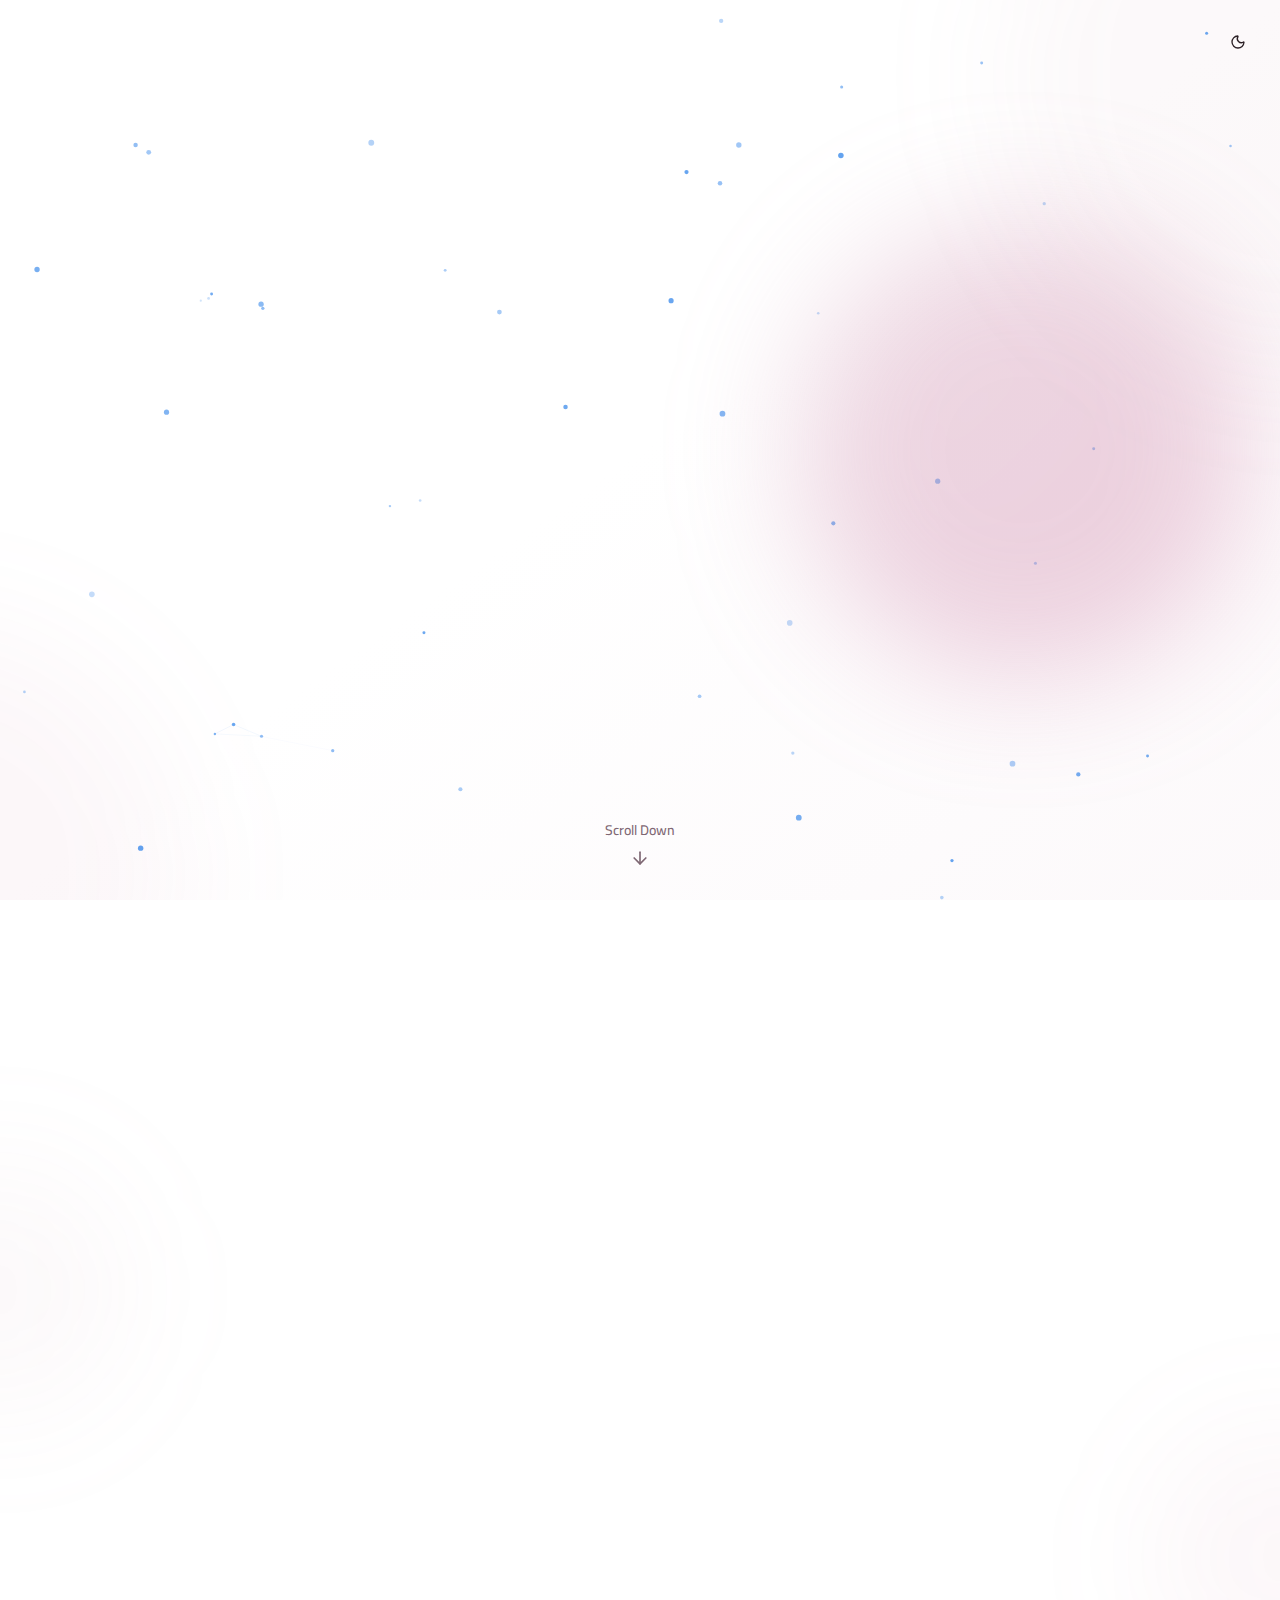
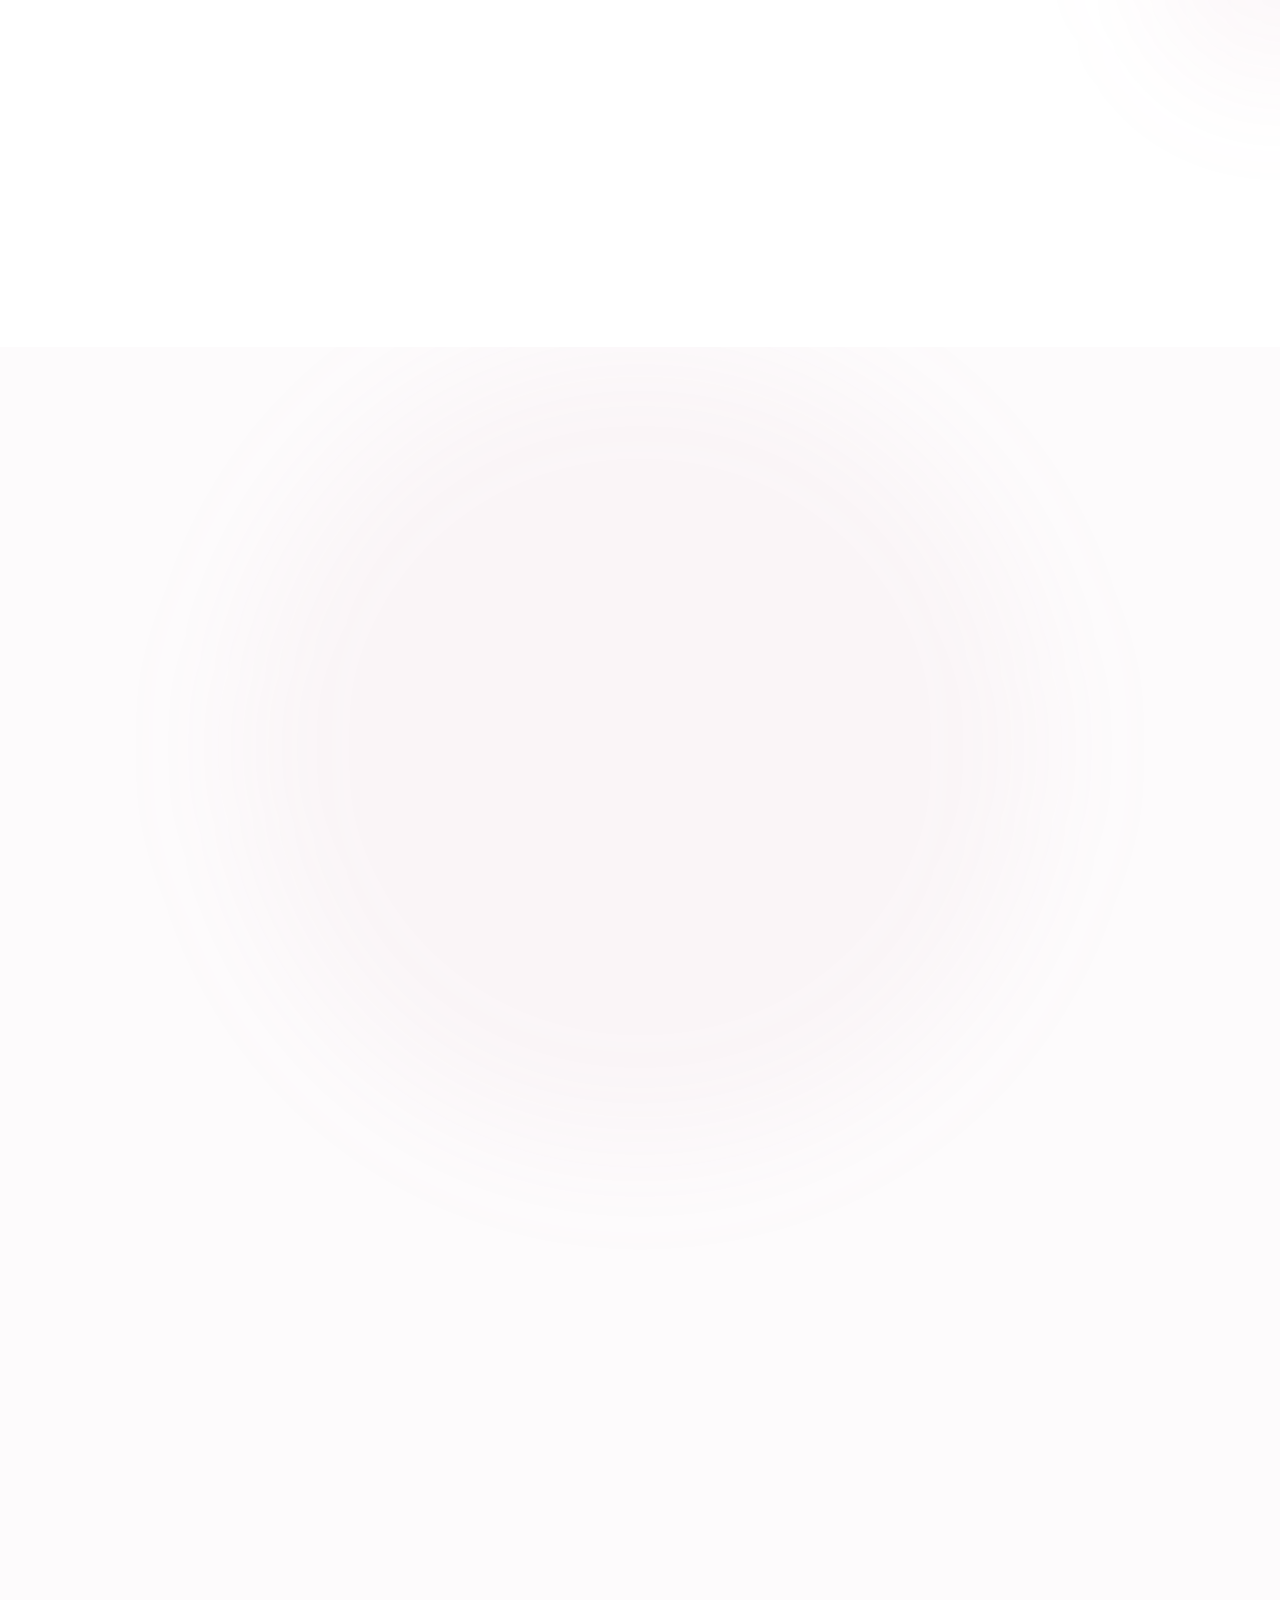
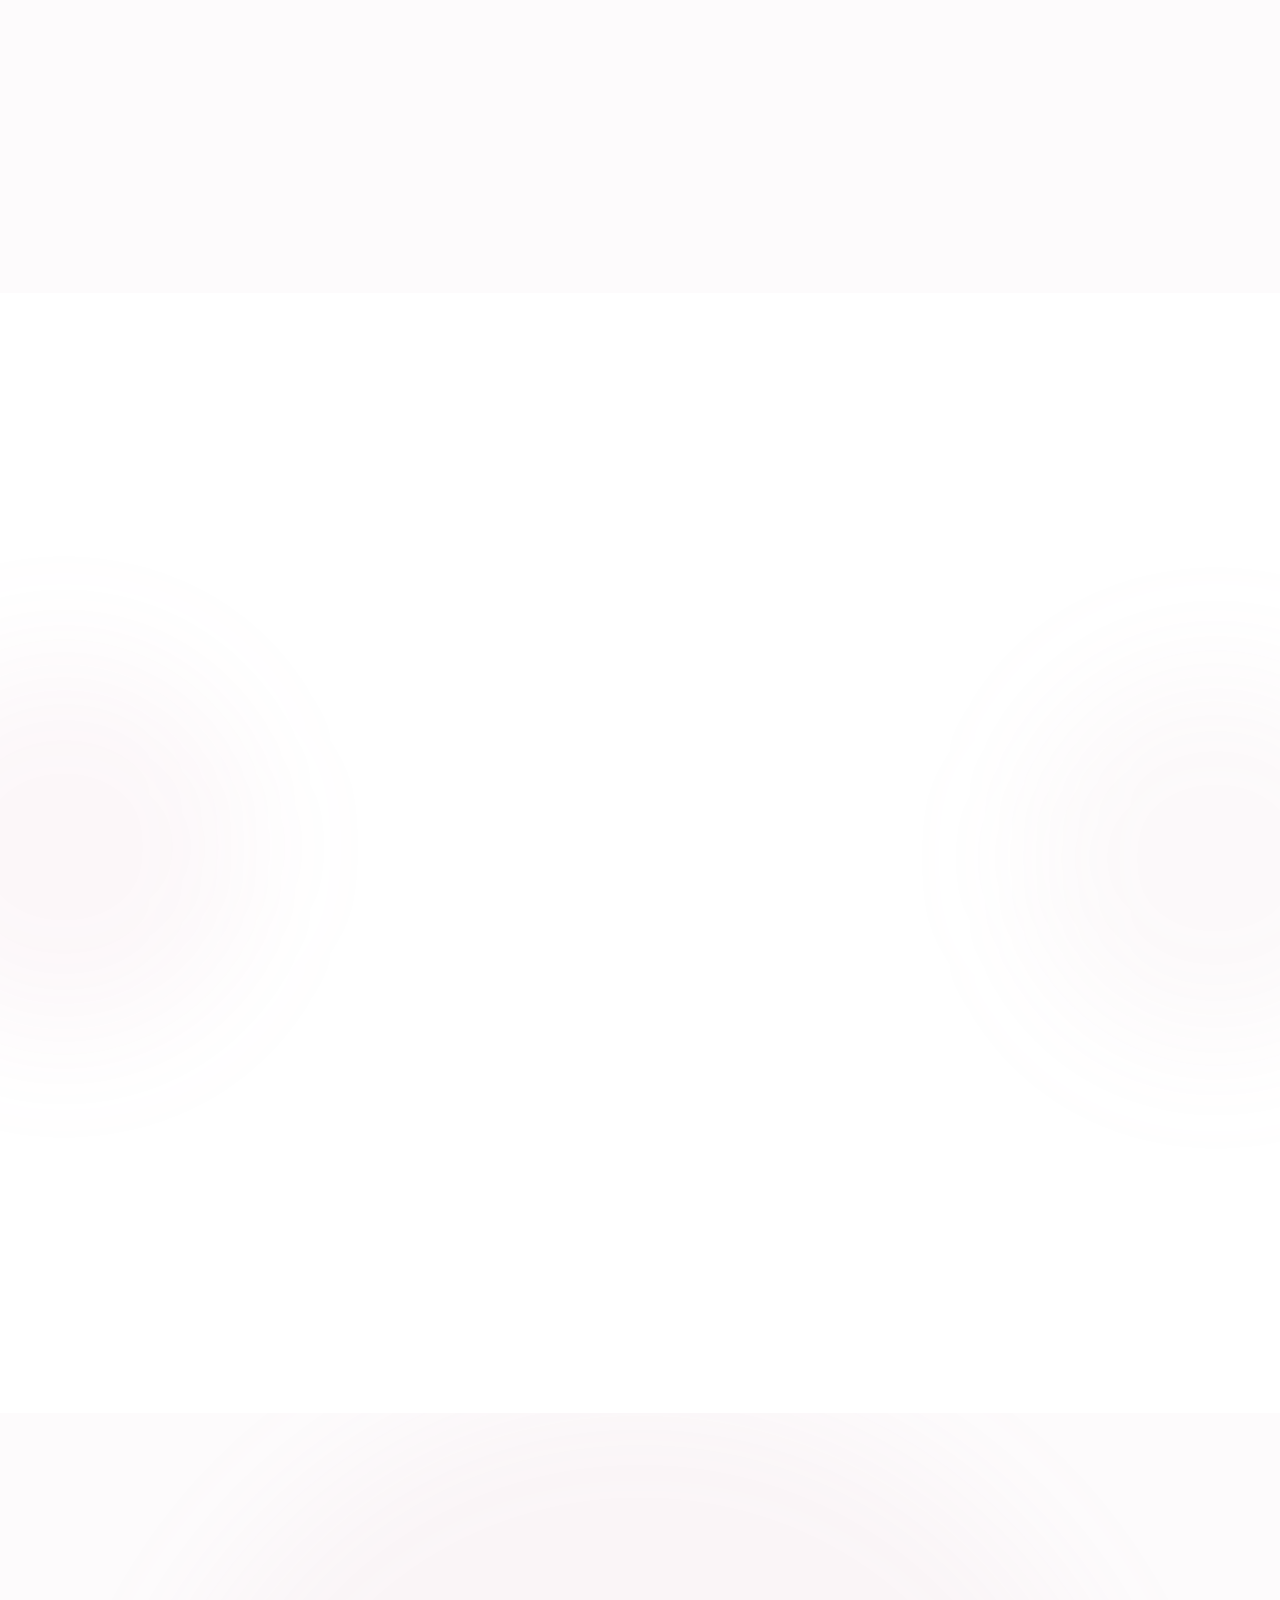
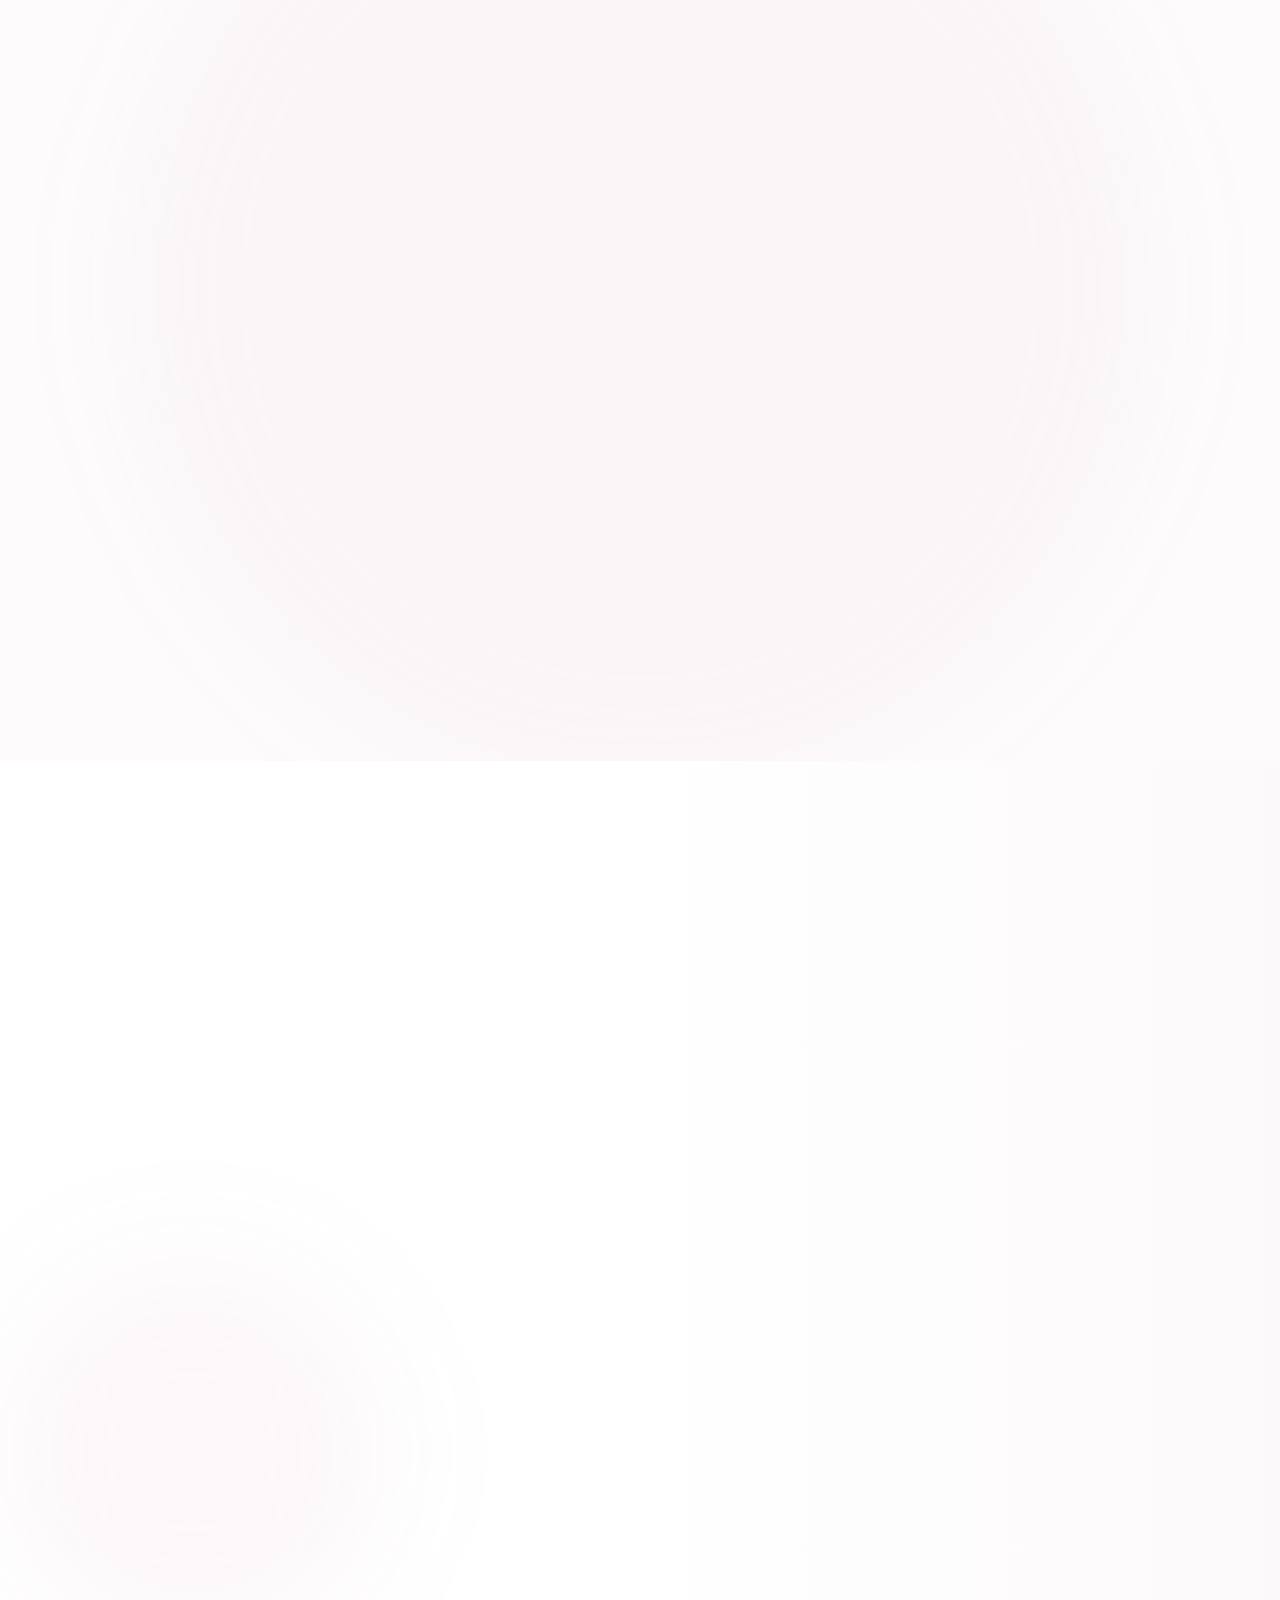
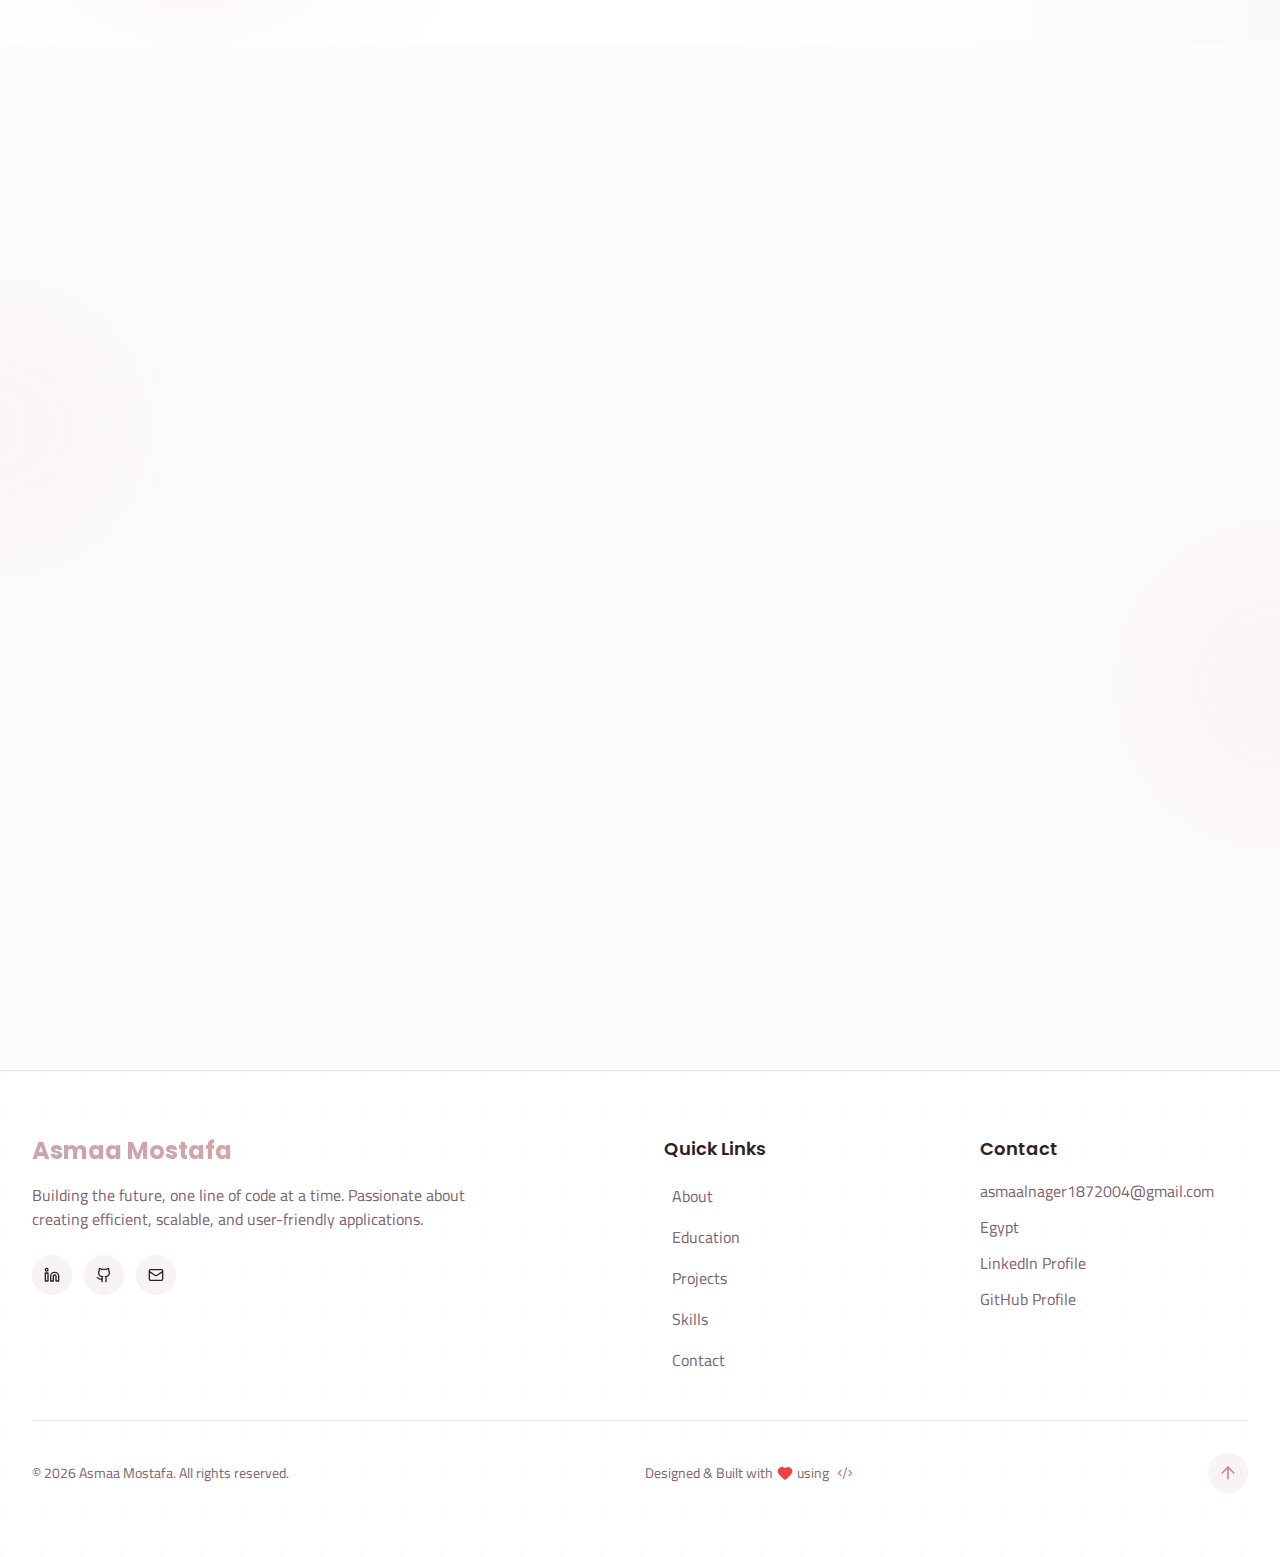
<file: index.html>
<!doctype html>
<html lang="en">
  <head>
    <meta charset="UTF-8" />
    <meta name="viewport" content="width=device-width, initial-scale=1.0" />
    <title>Asmaa Mostafa Portfolio</title>
    <script type="module" crossorigin src="./assets/index-Dm5QARjh.js"></script>
    <link rel="stylesheet" crossorigin href="./assets/index-oVTyBkAX.css">
  </head>
  <body>
    <div id="root"></div>
  </body>
</html>
</file>
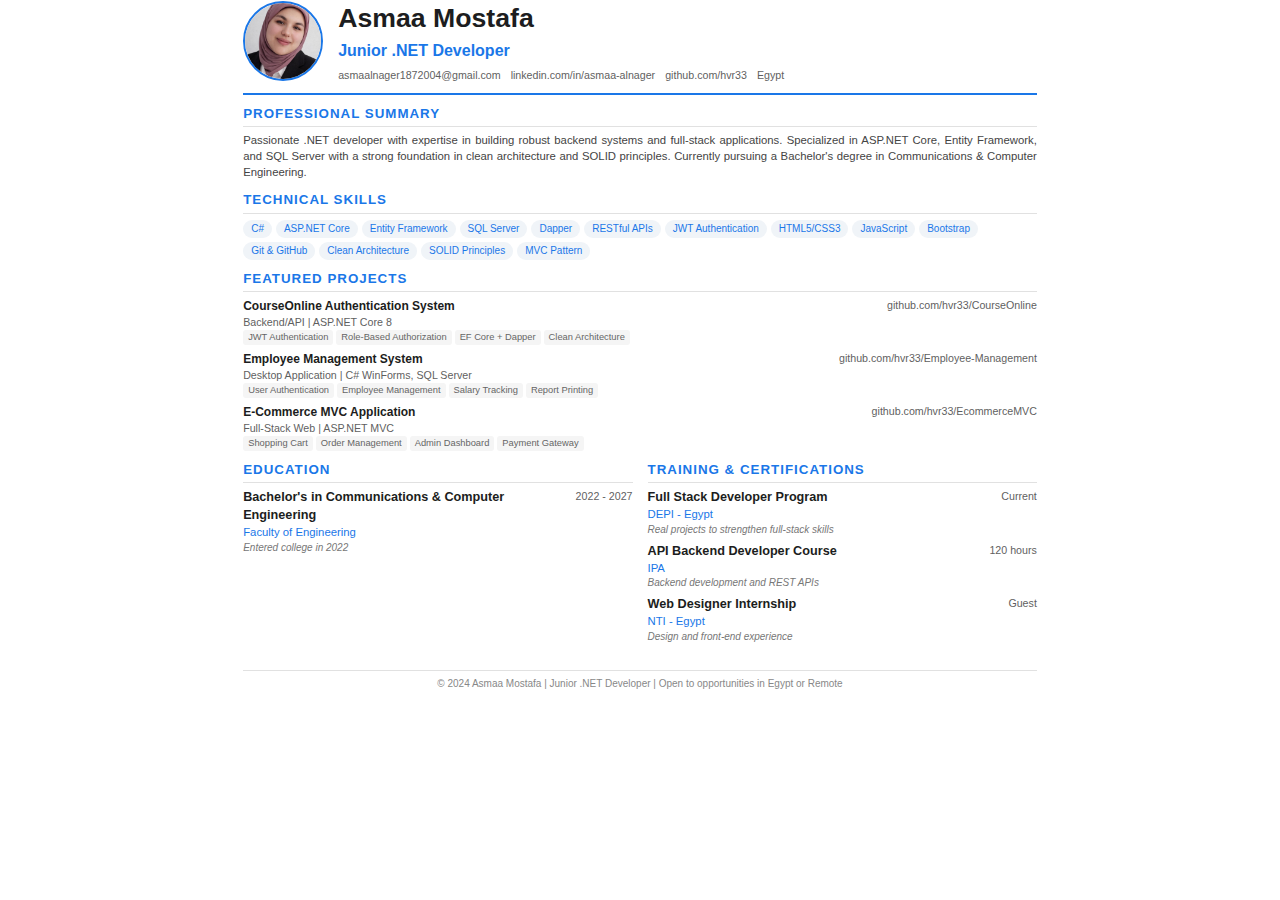
<file: Asmaa_Portfolio.html>
<!DOCTYPE html>
<html lang="en">
<head>
    <meta charset="UTF-8">
    <meta name="viewport" content="width=device-width, initial-scale=1.0">
    <title>Asmaa Mostafa - CV</title>
    <style>
        * {
            margin: 0;
            padding: 0;
            box-sizing: border-box;
        }
        
        body {
            font-family: 'Segoe UI', 'Arial', sans-serif;
            font-size: 9pt;
            line-height: 1.4;
            color: #333;
            background: white;
        }
        
        @page {
            size: A4;
            margin: 1.2cm;
        }
        
        .cv-container {
            max-width: 210mm;
            margin: 0 auto;
        }
        
        /* Header */
        .header {
            display: flex;
            align-items: center;
            gap: 15px;
            padding-bottom: 10px;
            border-bottom: 2px solid #1a77e8;
            margin-bottom: 10px;
        }
        
        .profile-img {
            width: 80px;
            height: 80px;
            border-radius: 50%;
            object-fit: cover;
            border: 2px solid #1a77e8;
        }
        
        .header-content {
            flex: 1;
        }
        
        .name {
            font-size: 20pt;
            font-weight: 700;
            color: #1c1d20;
            margin-bottom: 3px;
        }
        
        .title {
            font-size: 12pt;
            color: #1a77e8;
            font-weight: 600;
            margin-bottom: 5px;
        }
        
        .contact-info {
            display: flex;
            flex-wrap: wrap;
            gap: 10px;
            font-size: 8pt;
            color: #5f5f5f;
        }
        
        /* Sections */
        .section {
            margin-bottom: 10px;
        }
        
        .section-title {
            font-size: 10pt;
            font-weight: 700;
            color: #1a77e8;
            text-transform: uppercase;
            letter-spacing: 1px;
            margin-bottom: 6px;
            padding-bottom: 3px;
            border-bottom: 1px solid #e1e1e1;
        }
        
        /* Summary */
        .summary {
            text-align: justify;
            color: #444;
            font-size: 8.5pt;
        }
        
        /* Items */
        .item {
            margin-bottom: 6px;
        }
        
        .item-header {
            display: flex;
            justify-content: space-between;
            align-items: flex-start;
        }
        
        .item-title {
            font-weight: 600;
            font-size: 9.5pt;
            color: #1c1d20;
        }
        
        .item-date {
            font-size: 8pt;
            color: #5f5f5f;
            white-space: nowrap;
        }
        
        .item-subtitle {
            font-size: 8.5pt;
            color: #1a77e8;
        }
        
        .item-description {
            font-size: 8pt;
            color: #555;
        }
        
        .item-note {
            font-size: 7.5pt;
            color: #777;
            font-style: italic;
        }
        
        /* Skills */
        .skills-container {
            display: flex;
            flex-wrap: wrap;
            gap: 4px;
        }
        
        .skill-tag {
            background: #f0f4f8;
            color: #1a77e8;
            padding: 2px 8px;
            border-radius: 10px;
            font-size: 7.5pt;
            font-weight: 500;
        }
        
        /* Projects */
        .project {
            margin-bottom: 6px;
        }
        
        .project-name {
            font-weight: 600;
            font-size: 9pt;
            color: #1c1d20;
        }
        
        .project-type {
            font-size: 8pt;
            color: #5f5f5f;
        }
        
        .project-features {
            display: flex;
            flex-wrap: wrap;
            gap: 3px;
        }
        
        .project-feature {
            font-size: 7pt;
            color: #666;
            background: #f5f5f5;
            padding: 1px 5px;
            border-radius: 3px;
        }
        
        /* Two column layout */
        .two-column {
            display: grid;
            grid-template-columns: 1fr 1fr;
            gap: 15px;
        }
        
        /* Footer */
        .footer {
            margin-top: 10px;
            padding-top: 6px;
            border-top: 1px solid #e1e1e1;
            text-align: center;
            font-size: 7.5pt;
            color: #888;
        }
    </style>
</head>
<body>
    <div class="cv-container">
        <!-- Header -->
        <div class="header">
            <img src="images/profile.jpg" alt="Asmaa Mostafa" class="profile-img">
            <div class="header-content">
                <h1 class="name">Asmaa Mostafa</h1>
                <p class="title">Junior .NET Developer</p>
                <div class="contact-info">
                    <span>asmaalnager1872004@gmail.com</span>
                    <span>linkedin.com/in/asmaa-alnager</span>
                    <span>github.com/hvr33</span>
                    <span>Egypt</span>
                </div>
            </div>
        </div>

        <!-- Professional Summary -->
        <div class="section">
            <h2 class="section-title">Professional Summary</h2>
            <p class="summary">
                Passionate .NET developer with expertise in building robust backend systems and full-stack applications. 
                Specialized in ASP.NET Core, Entity Framework, and SQL Server with a strong foundation in clean architecture 
                and SOLID principles. Currently pursuing a Bachelor's degree in Communications & Computer Engineering.
            </p>
        </div>

        <!-- Technical Skills -->
        <div class="section">
            <h2 class="section-title">Technical Skills</h2>
            <div class="skills-container">
                <span class="skill-tag">C#</span>
                <span class="skill-tag">ASP.NET Core</span>
                <span class="skill-tag">Entity Framework</span>
                <span class="skill-tag">SQL Server</span>
                <span class="skill-tag">Dapper</span>
                <span class="skill-tag">RESTful APIs</span>
                <span class="skill-tag">JWT Authentication</span>
                <span class="skill-tag">HTML5/CSS3</span>
                <span class="skill-tag">JavaScript</span>
                <span class="skill-tag">Bootstrap</span>
                <span class="skill-tag">Git & GitHub</span>
                <span class="skill-tag">Clean Architecture</span>
                <span class="skill-tag">SOLID Principles</span>
                <span class="skill-tag">MVC Pattern</span>
            </div>
        </div>

        <!-- Projects -->
        <div class="section">
            <h2 class="section-title">Featured Projects</h2>
            
            <div class="project">
                <div class="item-header">
                    <span class="project-name">CourseOnline Authentication System</span>
                    <span class="item-date">github.com/hvr33/CourseOnline</span>
                </div>
                <p class="project-type">Backend/API | ASP.NET Core 8</p>
                <div class="project-features">
                    <span class="project-feature">JWT Authentication</span>
                    <span class="project-feature">Role-Based Authorization</span>
                    <span class="project-feature">EF Core + Dapper</span>
                    <span class="project-feature">Clean Architecture</span>
                </div>
            </div>

            <div class="project">
                <div class="item-header">
                    <span class="project-name">Employee Management System</span>
                    <span class="item-date">github.com/hvr33/Employee-Management</span>
                </div>
                <p class="project-type">Desktop Application | C# WinForms, SQL Server</p>
                <div class="project-features">
                    <span class="project-feature">User Authentication</span>
                    <span class="project-feature">Employee Management</span>
                    <span class="project-feature">Salary Tracking</span>
                    <span class="project-feature">Report Printing</span>
                </div>
            </div>

            <div class="project">
                <div class="item-header">
                    <span class="project-name">E-Commerce MVC Application</span>
                    <span class="item-date">github.com/hvr33/EcommerceMVC</span>
                </div>
                <p class="project-type">Full-Stack Web | ASP.NET MVC</p>
                <div class="project-features">
                    <span class="project-feature">Shopping Cart</span>
                    <span class="project-feature">Order Management</span>
                    <span class="project-feature">Admin Dashboard</span>
                    <span class="project-feature">Payment Gateway</span>
                </div>
            </div>
        </div>

        <!-- Education & Training -->
        <div class="two-column">
            <div class="section">
                <h2 class="section-title">Education</h2>
                
                <div class="item">
                    <div class="item-header">
                        <span class="item-title">Bachelor's in Communications & Computer Engineering</span>
                        <span class="item-date">2022 - 2027</span>
                    </div>
                    <p class="item-subtitle">Faculty of Engineering</p>
                    <p class="item-note">Entered college in 2022</p>
                </div>
            </div>

            <div class="section">
                <h2 class="section-title">Training & Certifications</h2>
                
                <div class="item">
                    <div class="item-header">
                        <span class="item-title">Full Stack Developer Program</span>
                        <span class="item-date">Current</span>
                    </div>
                    <p class="item-subtitle">DEPI - Egypt</p>
                    <p class="item-note">Real projects to strengthen full-stack skills</p>
                </div>

                <div class="item">
                    <div class="item-header">
                        <span class="item-title">API Backend Developer Course</span>
                        <span class="item-date">120 hours</span>
                    </div>
                    <p class="item-subtitle">IPA</p>
                    <p class="item-note">Backend development and REST APIs</p>
                </div>

                <div class="item">
                    <div class="item-header">
                        <span class="item-title">Web Designer Internship</span>
                        <span class="item-date">Guest</span>
                    </div>
                    <p class="item-subtitle">NTI - Egypt</p>
                    <p class="item-note">Design and front-end experience</p>
                </div>
            </div>
        </div>

        <!-- Footer -->
        <div class="footer">
            <p>© 2024 Asmaa Mostafa | Junior .NET Developer | Open to opportunities in Egypt or Remote</p>
        </div>
    </div>
</body>
</html>
</file>
<file: assets/index-oVTyBkAX.css>
@import"https://fonts.googleapis.com/css2?family=Poppins:wght@300;400;500;600;700;800&family=Cairo:wght@300;400;500;600;700;800&display=swap";*,:before,:after{--tw-border-spacing-x: 0;--tw-border-spacing-y: 0;--tw-translate-x: 0;--tw-translate-y: 0;--tw-rotate: 0;--tw-skew-x: 0;--tw-skew-y: 0;--tw-scale-x: 1;--tw-scale-y: 1;--tw-pan-x: ;--tw-pan-y: ;--tw-pinch-zoom: ;--tw-scroll-snap-strictness: proximity;--tw-gradient-from-position: ;--tw-gradient-via-position: ;--tw-gradient-to-position: ;--tw-ordinal: ;--tw-slashed-zero: ;--tw-numeric-figure: ;--tw-numeric-spacing: ;--tw-numeric-fraction: ;--tw-ring-inset: ;--tw-ring-offset-width: 0px;--tw-ring-offset-color: #fff;--tw-ring-color: rgb(59 130 246 / .5);--tw-ring-offset-shadow: 0 0 #0000;--tw-ring-shadow: 0 0 #0000;--tw-shadow: 0 0 #0000;--tw-shadow-colored: 0 0 #0000;--tw-blur: ;--tw-brightness: ;--tw-contrast: ;--tw-grayscale: ;--tw-hue-rotate: ;--tw-invert: ;--tw-saturate: ;--tw-sepia: ;--tw-drop-shadow: ;--tw-backdrop-blur: ;--tw-backdrop-brightness: ;--tw-backdrop-contrast: ;--tw-backdrop-grayscale: ;--tw-backdrop-hue-rotate: ;--tw-backdrop-invert: ;--tw-backdrop-opacity: ;--tw-backdrop-saturate: ;--tw-backdrop-sepia: ;--tw-contain-size: ;--tw-contain-layout: ;--tw-contain-paint: ;--tw-contain-style: }::backdrop{--tw-border-spacing-x: 0;--tw-border-spacing-y: 0;--tw-translate-x: 0;--tw-translate-y: 0;--tw-rotate: 0;--tw-skew-x: 0;--tw-skew-y: 0;--tw-scale-x: 1;--tw-scale-y: 1;--tw-pan-x: ;--tw-pan-y: ;--tw-pinch-zoom: ;--tw-scroll-snap-strictness: proximity;--tw-gradient-from-position: ;--tw-gradient-via-position: ;--tw-gradient-to-position: ;--tw-ordinal: ;--tw-slashed-zero: ;--tw-numeric-figure: ;--tw-numeric-spacing: ;--tw-numeric-fraction: ;--tw-ring-inset: ;--tw-ring-offset-width: 0px;--tw-ring-offset-color: #fff;--tw-ring-color: rgb(59 130 246 / .5);--tw-ring-offset-shadow: 0 0 #0000;--tw-ring-shadow: 0 0 #0000;--tw-shadow: 0 0 #0000;--tw-shadow-colored: 0 0 #0000;--tw-blur: ;--tw-brightness: ;--tw-contrast: ;--tw-grayscale: ;--tw-hue-rotate: ;--tw-invert: ;--tw-saturate: ;--tw-sepia: ;--tw-drop-shadow: ;--tw-backdrop-blur: ;--tw-backdrop-brightness: ;--tw-backdrop-contrast: ;--tw-backdrop-grayscale: ;--tw-backdrop-hue-rotate: ;--tw-backdrop-invert: ;--tw-backdrop-opacity: ;--tw-backdrop-saturate: ;--tw-backdrop-sepia: ;--tw-contain-size: ;--tw-contain-layout: ;--tw-contain-paint: ;--tw-contain-style: }*,:before,:after{box-sizing:border-box;border-width:0;border-style:solid;border-color:#e5e7eb}:before,:after{--tw-content: ""}html,:host{line-height:1.5;-webkit-text-size-adjust:100%;-moz-tab-size:4;-o-tab-size:4;tab-size:4;font-family:ui-sans-serif,system-ui,sans-serif,"Apple Color Emoji","Segoe UI Emoji",Segoe UI Symbol,"Noto Color Emoji";font-feature-settings:normal;font-variation-settings:normal;-webkit-tap-highlight-color:transparent}body{margin:0;line-height:inherit}hr{height:0;color:inherit;border-top-width:1px}abbr:where([title]){-webkit-text-decoration:underline dotted;text-decoration:underline dotted}h1,h2,h3,h4,h5,h6{font-size:inherit;font-weight:inherit}a{color:inherit;text-decoration:inherit}b,strong{font-weight:bolder}code,kbd,samp,pre{font-family:ui-monospace,SFMono-Regular,Menlo,Monaco,Consolas,Liberation Mono,Courier New,monospace;font-feature-settings:normal;font-variation-settings:normal;font-size:1em}small{font-size:80%}sub,sup{font-size:75%;line-height:0;position:relative;vertical-align:baseline}sub{bottom:-.25em}sup{top:-.5em}table{text-indent:0;border-color:inherit;border-collapse:collapse}button,input,optgroup,select,textarea{font-family:inherit;font-feature-settings:inherit;font-variation-settings:inherit;font-size:100%;font-weight:inherit;line-height:inherit;letter-spacing:inherit;color:inherit;margin:0;padding:0}button,select{text-transform:none}button,input:where([type=button]),input:where([type=reset]),input:where([type=submit]){-webkit-appearance:button;background-color:transparent;background-image:none}:-moz-focusring{outline:auto}:-moz-ui-invalid{box-shadow:none}progress{vertical-align:baseline}::-webkit-inner-spin-button,::-webkit-outer-spin-button{height:auto}[type=search]{-webkit-appearance:textfield;outline-offset:-2px}::-webkit-search-decoration{-webkit-appearance:none}::-webkit-file-upload-button{-webkit-appearance:button;font:inherit}summary{display:list-item}blockquote,dl,dd,h1,h2,h3,h4,h5,h6,hr,figure,p,pre{margin:0}fieldset{margin:0;padding:0}legend{padding:0}ol,ul,menu{list-style:none;margin:0;padding:0}dialog{padding:0}textarea{resize:vertical}input::-moz-placeholder,textarea::-moz-placeholder{opacity:1;color:#9ca3af}input::placeholder,textarea::placeholder{opacity:1;color:#9ca3af}button,[role=button]{cursor:pointer}:disabled{cursor:default}img,svg,video,canvas,audio,iframe,embed,object{display:block;vertical-align:middle}img,video{max-width:100%;height:auto}[hidden]:where(:not([hidden=until-found])){display:none}:root{--background: 0 0% 100%;--foreground: 330 15% 15%;--card: 0 0% 100%;--card-foreground: 330 15% 15%;--popover: 0 0% 100%;--popover-foreground: 330 15% 15%;--primary: 330 35% 65%;--primary-foreground: 0 0% 100%;--secondary: 330 20% 96%;--secondary-foreground: 330 15% 15%;--muted: 330 20% 96%;--muted-foreground: 330 10% 45%;--accent: 330 45% 55%;--accent-foreground: 0 0% 100%;--destructive: 0 84% 60%;--destructive-foreground: 0 0% 98%;--border: 330 15% 91%;--input: 330 15% 91%;--ring: 330 35% 65%;--radius: .625rem;--primary-rose: #C8A4B4;--primary-rose-dark: #A67B8A;--primary-rose-light: #E8D4DC;--secondary-dark: #2D2428;--secondary-gray: #6B5B62;--light-gray: #D4C4CA;--border-gray: #E8DEE2;--accent-rose: #D4A5A5;--success-green: #10b981;--warning-orange: #f59e0b;--ease-expo-out: cubic-bezier(.16, 1, .3, 1);--ease-expo-in: cubic-bezier(.7, 0, .84, 0);--ease-elastic: cubic-bezier(.68, -.55, .265, 1.55);--ease-smooth: cubic-bezier(.4, 0, .2, 1);--ease-dramatic: cubic-bezier(.87, 0, .13, 1);--ease-spring: cubic-bezier(.34, 1.56, .64, 1)}.dark{--background: 330 15% 10%;--foreground: 330 10% 95%;--card: 330 15% 13%;--card-foreground: 330 10% 95%;--popover: 330 15% 13%;--popover-foreground: 330 10% 95%;--primary: 330 35% 65%;--primary-foreground: 0 0% 100%;--secondary: 330 15% 18%;--secondary-foreground: 330 10% 95%;--muted: 330 15% 18%;--muted-foreground: 330 10% 65%;--accent: 330 45% 55%;--accent-foreground: 0 0% 100%;--destructive: 0 62% 30%;--destructive-foreground: 0 0% 98%;--border: 330 15% 20%;--input: 330 15% 20%;--ring: 330 35% 65%}*{border-color:hsl(var(--border))}html{scroll-behavior:smooth}body{background-color:hsl(var(--background));color:hsl(var(--foreground));-webkit-font-smoothing:antialiased;-moz-osx-font-smoothing:grayscale;font-family:Cairo,Poppins,sans-serif}h1,h2,h3,h4,h5,h6{font-family:Poppins,sans-serif}.sr-only{position:absolute;width:1px;height:1px;padding:0;margin:-1px;overflow:hidden;clip:rect(0,0,0,0);white-space:nowrap;border-width:0}.pointer-events-none{pointer-events:none}.visible{visibility:visible}.invisible{visibility:hidden}.fixed{position:fixed}.absolute{position:absolute}.relative{position:relative}.inset-0{inset:0}.inset-x-0{left:0;right:0}.inset-y-0{top:0;bottom:0}.-bottom-1{bottom:-.25rem}.-bottom-1\/4{bottom:-25%}.-bottom-12{bottom:-3rem}.-bottom-2{bottom:-.5rem}.-bottom-4{bottom:-1rem}.-bottom-8{bottom:-2rem}.-left-1\/4{left:-25%}.-left-12{left:-3rem}.-left-32{left:-8rem}.-left-4{left:-1rem}.-left-8{left:-2rem}.-right-1\/4{right:-25%}.-right-12{right:-3rem}.-right-2{right:-.5rem}.-right-3{right:-.75rem}.-right-32{right:-8rem}.-right-4{right:-1rem}.-top-1\/4{top:-25%}.-top-12{top:-3rem}.-top-3{top:-.75rem}.bottom-0{bottom:0}.bottom-1\/3{bottom:33.333333%}.bottom-1\/4{bottom:25%}.bottom-4{bottom:1rem}.bottom-8{bottom:2rem}.left-0{left:0}.left-1\/2{left:50%}.left-2{left:.5rem}.left-4{left:1rem}.left-\[50\%\]{left:50%}.right-0{right:0}.right-1{right:.25rem}.right-2{right:.5rem}.right-3{right:.75rem}.right-4{right:1rem}.right-6{right:1.5rem}.top-0{top:0}.top-1\.5{top:.375rem}.top-1\/2{top:50%}.top-1\/3{top:33.333333%}.top-1\/4{top:25%}.top-3\.5{top:.875rem}.top-4{top:1rem}.top-6{top:1.5rem}.top-\[1px\]{top:1px}.top-\[50\%\]{top:50%}.top-\[60\%\]{top:60%}.top-full{top:100%}.isolate{isolation:isolate}.-z-10{z-index:-10}.-z-20{z-index:-20}.z-10{z-index:10}.z-20{z-index:20}.z-40{z-index:40}.z-50{z-index:50}.z-\[1\]{z-index:1}.order-1{order:1}.order-2{order:2}.order-first{order:-9999}.order-last{order:9999}.col-start-2{grid-column-start:2}.row-span-2{grid-row:span 2 / span 2}.row-start-1{grid-row-start:1}.\!m-0{margin:0!important}.-mx-1{margin-left:-.25rem;margin-right:-.25rem}.-my-2{margin-top:-.5rem;margin-bottom:-.5rem}.mx-2{margin-left:.5rem;margin-right:.5rem}.mx-3\.5{margin-left:.875rem;margin-right:.875rem}.mx-4{margin-left:1rem;margin-right:1rem}.mx-auto{margin-left:auto;margin-right:auto}.my-0{margin-top:0;margin-bottom:0}.my-0\.5{margin-top:.125rem;margin-bottom:.125rem}.my-1{margin-top:.25rem;margin-bottom:.25rem}.-ml-4{margin-left:-1rem}.-mt-4{margin-top:-1rem}.mb-1{margin-bottom:.25rem}.mb-10{margin-bottom:2.5rem}.mb-12{margin-bottom:3rem}.mb-16{margin-bottom:4rem}.mb-2{margin-bottom:.5rem}.mb-3{margin-bottom:.75rem}.mb-4{margin-bottom:1rem}.mb-5{margin-bottom:1.25rem}.mb-6{margin-bottom:1.5rem}.mb-8{margin-bottom:2rem}.ml-1{margin-left:.25rem}.ml-4{margin-left:1rem}.ml-auto{margin-left:auto}.mr-2{margin-right:.5rem}.mt-0\.5{margin-top:.125rem}.mt-1{margin-top:.25rem}.mt-1\.5{margin-top:.375rem}.mt-10{margin-top:2.5rem}.mt-12{margin-top:3rem}.mt-16{margin-top:4rem}.mt-2{margin-top:.5rem}.mt-4{margin-top:1rem}.mt-8{margin-top:2rem}.mt-auto{margin-top:auto}.line-clamp-1{overflow:hidden;display:-webkit-box;-webkit-box-orient:vertical;-webkit-line-clamp:1}.line-clamp-2{overflow:hidden;display:-webkit-box;-webkit-box-orient:vertical;-webkit-line-clamp:2}.block{display:block}.inline-block{display:inline-block}.flex{display:flex}.inline-flex{display:inline-flex}.table{display:table}.table-caption{display:table-caption}.table-cell{display:table-cell}.table-row{display:table-row}.grid{display:grid}.hidden{display:none}.aspect-square{aspect-ratio:1 / 1}.aspect-video{aspect-ratio:16 / 9}.size-10{width:2.5rem;height:2.5rem}.size-2{width:.5rem;height:.5rem}.size-2\.5{width:.625rem;height:.625rem}.size-3{width:.75rem;height:.75rem}.size-3\.5{width:.875rem;height:.875rem}.size-4{width:1rem;height:1rem}.size-6{width:1.5rem;height:1.5rem}.size-7{width:1.75rem;height:1.75rem}.size-8{width:2rem;height:2rem}.size-9{width:2.25rem;height:2.25rem}.size-auto{width:auto;height:auto}.size-full{width:100%;height:100%}.h-0\.5{height:.125rem}.h-1\.5{height:.375rem}.h-10{height:2.5rem}.h-12{height:3rem}.h-14{height:3.5rem}.h-16{height:4rem}.h-2{height:.5rem}.h-2\.5{height:.625rem}.h-24{height:6rem}.h-3{height:.75rem}.h-3\.5{height:.875rem}.h-4{height:1rem}.h-48{height:12rem}.h-5{height:1.25rem}.h-56{height:14rem}.h-6{height:1.5rem}.h-64{height:16rem}.h-7{height:1.75rem}.h-72{height:18rem}.h-8{height:2rem}.h-9{height:2.25rem}.h-96{height:24rem}.h-\[1\.15rem\]{height:1.15rem}.h-\[1000px\]{height:1000px}.h-\[500px\]{height:500px}.h-\[600px\]{height:600px}.h-\[800px\]{height:800px}.h-\[calc\(100\%-1px\)\]{height:calc(100% - 1px)}.h-\[var\(--radix-navigation-menu-viewport-height\)\]{height:var(--radix-navigation-menu-viewport-height)}.h-\[var\(--radix-select-trigger-height\)\]{height:var(--radix-select-trigger-height)}.h-auto{height:auto}.h-full{height:100%}.h-px{height:1px}.h-svh{height:100svh}.max-h-0{max-height:0px}.max-h-96{max-height:24rem}.max-h-\[300px\]{max-height:300px}.min-h-0{min-height:0px}.min-h-16{min-height:4rem}.min-h-4{min-height:1rem}.min-h-screen{min-height:100vh}.min-h-svh{min-height:100svh}.w-0{width:0px}.w-1{width:.25rem}.w-1\/2{width:50%}.w-10{width:2.5rem}.w-12{width:3rem}.w-14{width:3.5rem}.w-16{width:4rem}.w-2{width:.5rem}.w-2\.5{width:.625rem}.w-20{width:5rem}.w-24{width:6rem}.w-28{width:7rem}.w-3{width:.75rem}.w-3\.5{width:.875rem}.w-3\/4{width:75%}.w-4{width:1rem}.w-48{width:12rem}.w-5{width:1.25rem}.w-5\/6{width:83.333333%}.w-6{width:1.5rem}.w-64{width:16rem}.w-7{width:1.75rem}.w-72{width:18rem}.w-8{width:2rem}.w-9{width:2.25rem}.w-96{width:24rem}.w-\[1000px\]{width:1000px}.w-\[100px\]{width:100px}.w-\[500px\]{width:500px}.w-\[600px\]{width:600px}.w-\[800px\]{width:800px}.w-auto{width:auto}.w-fit{width:-moz-fit-content;width:fit-content}.w-full{width:100%}.w-max{width:-moz-max-content;width:max-content}.w-px{width:1px}.min-w-0{min-width:0px}.min-w-10{min-width:2.5rem}.min-w-5{min-width:1.25rem}.min-w-8{min-width:2rem}.min-w-9{min-width:2.25rem}.min-w-\[12rem\]{min-width:12rem}.min-w-\[8rem\]{min-width:8rem}.min-w-\[var\(--radix-select-trigger-width\)\]{min-width:var(--radix-select-trigger-width)}.max-w-2xl{max-width:42rem}.max-w-4xl{max-width:56rem}.max-w-5xl{max-width:64rem}.max-w-7xl{max-width:80rem}.max-w-\[calc\(100\%-2rem\)\]{max-width:calc(100% - 2rem)}.max-w-max{max-width:-moz-max-content;max-width:max-content}.max-w-md{max-width:28rem}.max-w-none{max-width:none}.max-w-sm{max-width:24rem}.max-w-xl{max-width:36rem}.flex-1{flex:1 1 0%}.flex-shrink-0,.shrink-0{flex-shrink:0}.grow{flex-grow:1}.grow-0{flex-grow:0}.basis-full{flex-basis:100%}.caption-bottom{caption-side:bottom}.border-collapse{border-collapse:collapse}.-translate-x-1\/2{--tw-translate-x: -50%;transform:translate(var(--tw-translate-x),var(--tw-translate-y)) rotate(var(--tw-rotate)) skew(var(--tw-skew-x)) skewY(var(--tw-skew-y)) scaleX(var(--tw-scale-x)) scaleY(var(--tw-scale-y))}.-translate-x-px{--tw-translate-x: -1px;transform:translate(var(--tw-translate-x),var(--tw-translate-y)) rotate(var(--tw-rotate)) skew(var(--tw-skew-x)) skewY(var(--tw-skew-y)) scaleX(var(--tw-scale-x)) scaleY(var(--tw-scale-y))}.-translate-y-1\/2{--tw-translate-y: -50%;transform:translate(var(--tw-translate-x),var(--tw-translate-y)) rotate(var(--tw-rotate)) skew(var(--tw-skew-x)) skewY(var(--tw-skew-y)) scaleX(var(--tw-scale-x)) scaleY(var(--tw-scale-y))}.-translate-y-full{--tw-translate-y: -100%;transform:translate(var(--tw-translate-x),var(--tw-translate-y)) rotate(var(--tw-rotate)) skew(var(--tw-skew-x)) skewY(var(--tw-skew-y)) scaleX(var(--tw-scale-x)) scaleY(var(--tw-scale-y))}.translate-x-1\/2{--tw-translate-x: 50%;transform:translate(var(--tw-translate-x),var(--tw-translate-y)) rotate(var(--tw-rotate)) skew(var(--tw-skew-x)) skewY(var(--tw-skew-y)) scaleX(var(--tw-scale-x)) scaleY(var(--tw-scale-y))}.translate-x-\[-50\%\]{--tw-translate-x: -50%;transform:translate(var(--tw-translate-x),var(--tw-translate-y)) rotate(var(--tw-rotate)) skew(var(--tw-skew-x)) skewY(var(--tw-skew-y)) scaleX(var(--tw-scale-x)) scaleY(var(--tw-scale-y))}.translate-x-px{--tw-translate-x: 1px;transform:translate(var(--tw-translate-x),var(--tw-translate-y)) rotate(var(--tw-rotate)) skew(var(--tw-skew-x)) skewY(var(--tw-skew-y)) scaleX(var(--tw-scale-x)) scaleY(var(--tw-scale-y))}.translate-y-0{--tw-translate-y: 0px;transform:translate(var(--tw-translate-x),var(--tw-translate-y)) rotate(var(--tw-rotate)) skew(var(--tw-skew-x)) skewY(var(--tw-skew-y)) scaleX(var(--tw-scale-x)) scaleY(var(--tw-scale-y))}.translate-y-0\.5{--tw-translate-y: .125rem;transform:translate(var(--tw-translate-x),var(--tw-translate-y)) rotate(var(--tw-rotate)) skew(var(--tw-skew-x)) skewY(var(--tw-skew-y)) scaleX(var(--tw-scale-x)) scaleY(var(--tw-scale-y))}.translate-y-1\/2{--tw-translate-y: 50%;transform:translate(var(--tw-translate-x),var(--tw-translate-y)) rotate(var(--tw-rotate)) skew(var(--tw-skew-x)) skewY(var(--tw-skew-y)) scaleX(var(--tw-scale-x)) scaleY(var(--tw-scale-y))}.translate-y-2{--tw-translate-y: .5rem;transform:translate(var(--tw-translate-x),var(--tw-translate-y)) rotate(var(--tw-rotate)) skew(var(--tw-skew-x)) skewY(var(--tw-skew-y)) scaleX(var(--tw-scale-x)) scaleY(var(--tw-scale-y))}.translate-y-\[-50\%\]{--tw-translate-y: -50%;transform:translate(var(--tw-translate-x),var(--tw-translate-y)) rotate(var(--tw-rotate)) skew(var(--tw-skew-x)) skewY(var(--tw-skew-y)) scaleX(var(--tw-scale-x)) scaleY(var(--tw-scale-y))}.translate-y-\[calc\(-50\%_-_2px\)\]{--tw-translate-y: calc(-50% - 2px) ;transform:translate(var(--tw-translate-x),var(--tw-translate-y)) rotate(var(--tw-rotate)) skew(var(--tw-skew-x)) skewY(var(--tw-skew-y)) scaleX(var(--tw-scale-x)) scaleY(var(--tw-scale-y))}.-rotate-3{--tw-rotate: -3deg;transform:translate(var(--tw-translate-x),var(--tw-translate-y)) rotate(var(--tw-rotate)) skew(var(--tw-skew-x)) skewY(var(--tw-skew-y)) scaleX(var(--tw-scale-x)) scaleY(var(--tw-scale-y))}.-rotate-6{--tw-rotate: -6deg;transform:translate(var(--tw-translate-x),var(--tw-translate-y)) rotate(var(--tw-rotate)) skew(var(--tw-skew-x)) skewY(var(--tw-skew-y)) scaleX(var(--tw-scale-x)) scaleY(var(--tw-scale-y))}.rotate-3{--tw-rotate: 3deg;transform:translate(var(--tw-translate-x),var(--tw-translate-y)) rotate(var(--tw-rotate)) skew(var(--tw-skew-x)) skewY(var(--tw-skew-y)) scaleX(var(--tw-scale-x)) scaleY(var(--tw-scale-y))}.rotate-45{--tw-rotate: 45deg;transform:translate(var(--tw-translate-x),var(--tw-translate-y)) rotate(var(--tw-rotate)) skew(var(--tw-skew-x)) skewY(var(--tw-skew-y)) scaleX(var(--tw-scale-x)) scaleY(var(--tw-scale-y))}.rotate-90{--tw-rotate: 90deg;transform:translate(var(--tw-translate-x),var(--tw-translate-y)) rotate(var(--tw-rotate)) skew(var(--tw-skew-x)) skewY(var(--tw-skew-y)) scaleX(var(--tw-scale-x)) scaleY(var(--tw-scale-y))}.transform{transform:translate(var(--tw-translate-x),var(--tw-translate-y)) rotate(var(--tw-rotate)) skew(var(--tw-skew-x)) skewY(var(--tw-skew-y)) scaleX(var(--tw-scale-x)) scaleY(var(--tw-scale-y))}@keyframes bounce{0%,to{transform:translateY(-25%);animation-timing-function:cubic-bezier(.8,0,1,1)}50%{transform:none;animation-timing-function:cubic-bezier(0,0,.2,1)}}.animate-bounce{animation:bounce 1s infinite}@keyframes caret-blink{0%,70%,to{opacity:1}20%,50%{opacity:0}}.animate-caret-blink{animation:caret-blink 1.25s ease-out infinite}@keyframes pulse{50%{opacity:.5}}.animate-pulse{animation:pulse 2s cubic-bezier(.4,0,.6,1) infinite}.animate-scale-in{animation:scale-in .5s cubic-bezier(.34,1.56,.64,1) forwards}.animate-slide-up{animation:slide-up .6s cubic-bezier(.16,1,.3,1) forwards}@keyframes spin{to{transform:rotate(360deg)}}.animate-spin{animation:spin 1s linear infinite}.cursor-default{cursor:default}.cursor-text{cursor:text}.touch-none{touch-action:none}.select-none{-webkit-user-select:none;-moz-user-select:none;user-select:none}.resize-none{resize:none}.resize{resize:both}.scroll-my-1{scroll-margin-top:.25rem;scroll-margin-bottom:.25rem}.scroll-py-1{scroll-padding-top:.25rem;scroll-padding-bottom:.25rem}.list-disc{list-style-type:disc}.list-none{list-style-type:none}.auto-rows-min{grid-auto-rows:min-content}.grid-cols-2{grid-template-columns:repeat(2,minmax(0,1fr))}.grid-cols-3{grid-template-columns:repeat(3,minmax(0,1fr))}.grid-cols-\[0_1fr\]{grid-template-columns:0 1fr}.grid-rows-\[auto_auto\]{grid-template-rows:auto auto}.flex-row{flex-direction:row}.flex-col{flex-direction:column}.flex-col-reverse{flex-direction:column-reverse}.flex-wrap{flex-wrap:wrap}.place-content-center{place-content:center}.items-start{align-items:flex-start}.items-end{align-items:flex-end}.items-center{align-items:center}.items-stretch{align-items:stretch}.justify-start{justify-content:flex-start}.justify-center{justify-content:center}.justify-between{justify-content:space-between}.justify-items-start{justify-items:start}.gap-0\.5{gap:.125rem}.gap-1{gap:.25rem}.gap-1\.5{gap:.375rem}.gap-12{gap:3rem}.gap-2{gap:.5rem}.gap-2\.5{gap:.625rem}.gap-3{gap:.75rem}.gap-4{gap:1rem}.gap-6{gap:1.5rem}.gap-7{gap:1.75rem}.gap-8{gap:2rem}.gap-\[--spacing\(var\(--gap\)\)\]{gap:var(--spacing(var(--gap)))}.gap-y-0\.5{row-gap:.125rem}.space-y-2>:not([hidden])~:not([hidden]){--tw-space-y-reverse: 0;margin-top:calc(.5rem * calc(1 - var(--tw-space-y-reverse)));margin-bottom:calc(.5rem * var(--tw-space-y-reverse))}.space-y-3>:not([hidden])~:not([hidden]){--tw-space-y-reverse: 0;margin-top:calc(.75rem * calc(1 - var(--tw-space-y-reverse)));margin-bottom:calc(.75rem * var(--tw-space-y-reverse))}.space-y-4>:not([hidden])~:not([hidden]){--tw-space-y-reverse: 0;margin-top:calc(1rem * calc(1 - var(--tw-space-y-reverse)));margin-bottom:calc(1rem * var(--tw-space-y-reverse))}.space-y-6>:not([hidden])~:not([hidden]){--tw-space-y-reverse: 0;margin-top:calc(1.5rem * calc(1 - var(--tw-space-y-reverse)));margin-bottom:calc(1.5rem * var(--tw-space-y-reverse))}.self-start{align-self:flex-start}.self-stretch{align-self:stretch}.justify-self-end{justify-self:end}.overflow-auto{overflow:auto}.overflow-hidden{overflow:hidden}.overflow-x-auto{overflow-x:auto}.overflow-y-auto{overflow-y:auto}.overflow-x-hidden{overflow-x:hidden}.truncate{overflow:hidden;text-overflow:ellipsis;white-space:nowrap}.whitespace-nowrap{white-space:nowrap}.text-balance{text-wrap:balance}.break-words{overflow-wrap:break-word}.rounded{border-radius:.25rem}.rounded-2xl{border-radius:1rem}.rounded-3xl{border-radius:1.5rem}.rounded-\[2px\]{border-radius:2px}.rounded-\[4px\]{border-radius:4px}.rounded-\[calc\(var\(--radius\)-5px\)\]{border-radius:calc(var(--radius) - 5px)}.rounded-\[inherit\]{border-radius:inherit}.rounded-full{border-radius:9999px}.rounded-lg{border-radius:var(--radius)}.rounded-md{border-radius:calc(var(--radius) - 2px)}.rounded-none{border-radius:0}.rounded-sm{border-radius:calc(var(--radius) - 4px)}.rounded-xl{border-radius:calc(var(--radius) + 4px)}.rounded-xs{border-radius:calc(var(--radius) - 6px)}.rounded-l-md{border-top-left-radius:calc(var(--radius) - 2px);border-bottom-left-radius:calc(var(--radius) - 2px)}.rounded-r-md{border-top-right-radius:calc(var(--radius) - 2px);border-bottom-right-radius:calc(var(--radius) - 2px)}.rounded-tl-sm{border-top-left-radius:calc(var(--radius) - 4px)}.border{border-width:1px}.border-0{border-width:0px}.border-2{border-width:2px}.border-4{border-width:4px}.border-\[1\.5px\]{border-width:1.5px}.border-y{border-top-width:1px;border-bottom-width:1px}.border-b{border-bottom-width:1px}.border-l{border-left-width:1px}.border-r{border-right-width:1px}.border-t{border-top-width:1px}.border-dashed{border-style:dashed}.border-border{border-color:hsl(var(--border))}.border-border\/50{border-color:hsl(var(--border) / .5)}.border-input{border-color:hsl(var(--input))}.border-primary{border-color:hsl(var(--primary))}.border-primary\/10{border-color:hsl(var(--primary) / .1)}.border-primary\/20{border-color:hsl(var(--primary) / .2)}.border-primary\/30{border-color:hsl(var(--primary) / .3)}.border-transparent{border-color:transparent}.border-white\/20{border-color:#fff3}.border-l-transparent{border-left-color:transparent}.border-t-transparent{border-top-color:transparent}.bg-accent{background-color:hsl(var(--accent))}.bg-accent\/10{background-color:hsl(var(--accent) / .1)}.bg-accent\/5{background-color:hsl(var(--accent) / .05)}.bg-background{background-color:hsl(var(--background))}.bg-black\/50{background-color:#00000080}.bg-border{background-color:hsl(var(--border))}.bg-card{background-color:hsl(var(--card))}.bg-current{background-color:currentColor}.bg-destructive{--tw-bg-opacity: 1;background-color:hsl(var(--destructive) / var(--tw-bg-opacity, 1))}.bg-emerald-100{--tw-bg-opacity: 1;background-color:rgb(209 250 229 / var(--tw-bg-opacity, 1))}.bg-emerald-500{--tw-bg-opacity: 1;background-color:rgb(16 185 129 / var(--tw-bg-opacity, 1))}.bg-foreground{background-color:hsl(var(--foreground))}.bg-input{background-color:hsl(var(--input))}.bg-muted{background-color:hsl(var(--muted))}.bg-muted\/50{background-color:hsl(var(--muted) / .5)}.bg-popover{background-color:hsl(var(--popover))}.bg-primary{background-color:hsl(var(--primary))}.bg-primary\/10{background-color:hsl(var(--primary) / .1)}.bg-primary\/20{background-color:hsl(var(--primary) / .2)}.bg-primary\/5{background-color:hsl(var(--primary) / .05)}.bg-secondary{background-color:hsl(var(--secondary))}.bg-secondary\/30{background-color:hsl(var(--secondary) / .3)}.bg-transparent{background-color:transparent}.bg-white{--tw-bg-opacity: 1;background-color:rgb(255 255 255 / var(--tw-bg-opacity, 1))}.bg-white\/10{background-color:#ffffff1a}.bg-white\/80{background-color:#fffc}.bg-white\/90{background-color:#ffffffe6}.bg-white\/95{background-color:#fffffff2}.bg-gradient-to-br{background-image:linear-gradient(to bottom right,var(--tw-gradient-stops))}.bg-gradient-to-l{background-image:linear-gradient(to left,var(--tw-gradient-stops))}.bg-gradient-to-r{background-image:linear-gradient(to right,var(--tw-gradient-stops))}.bg-gradient-to-t{background-image:linear-gradient(to top,var(--tw-gradient-stops))}.bg-gradient-to-tr{background-image:linear-gradient(to top right,var(--tw-gradient-stops))}.from-accent{--tw-gradient-from: hsl(var(--accent)) var(--tw-gradient-from-position);--tw-gradient-to: hsl(var(--accent) / 0) var(--tw-gradient-to-position);--tw-gradient-stops: var(--tw-gradient-from), var(--tw-gradient-to)}.from-accent\/10{--tw-gradient-from: hsl(var(--accent) / .1) var(--tw-gradient-from-position);--tw-gradient-to: hsl(var(--accent) / 0) var(--tw-gradient-to-position);--tw-gradient-stops: var(--tw-gradient-from), var(--tw-gradient-to)}.from-background{--tw-gradient-from: hsl(var(--background)) var(--tw-gradient-from-position);--tw-gradient-to: hsl(var(--background) / 0) var(--tw-gradient-to-position);--tw-gradient-stops: var(--tw-gradient-from), var(--tw-gradient-to)}.from-black\/60{--tw-gradient-from: rgb(0 0 0 / .6) var(--tw-gradient-from-position);--tw-gradient-to: rgb(0 0 0 / 0) var(--tw-gradient-to-position);--tw-gradient-stops: var(--tw-gradient-from), var(--tw-gradient-to)}.from-blue-500{--tw-gradient-from: #3b82f6 var(--tw-gradient-from-position);--tw-gradient-to: rgb(59 130 246 / 0) var(--tw-gradient-to-position);--tw-gradient-stops: var(--tw-gradient-from), var(--tw-gradient-to)}.from-blue-600{--tw-gradient-from: #2563eb var(--tw-gradient-from-position);--tw-gradient-to: rgb(37 99 235 / 0) var(--tw-gradient-to-position);--tw-gradient-stops: var(--tw-gradient-from), var(--tw-gradient-to)}.from-card{--tw-gradient-from: hsl(var(--card)) var(--tw-gradient-from-position);--tw-gradient-to: hsl(var(--card) / 0) var(--tw-gradient-to-position);--tw-gradient-stops: var(--tw-gradient-from), var(--tw-gradient-to)}.from-emerald-500{--tw-gradient-from: #10b981 var(--tw-gradient-from-position);--tw-gradient-to: rgb(16 185 129 / 0) var(--tw-gradient-to-position);--tw-gradient-stops: var(--tw-gradient-from), var(--tw-gradient-to)}.from-gray-700{--tw-gradient-from: #374151 var(--tw-gradient-from-position);--tw-gradient-to: rgb(55 65 81 / 0) var(--tw-gradient-to-position);--tw-gradient-stops: var(--tw-gradient-from), var(--tw-gradient-to)}.from-orange-500{--tw-gradient-from: #f97316 var(--tw-gradient-from-position);--tw-gradient-to: rgb(249 115 22 / 0) var(--tw-gradient-to-position);--tw-gradient-stops: var(--tw-gradient-from), var(--tw-gradient-to)}.from-primary{--tw-gradient-from: hsl(var(--primary)) var(--tw-gradient-from-position);--tw-gradient-to: hsl(var(--primary) / 0) var(--tw-gradient-to-position);--tw-gradient-stops: var(--tw-gradient-from), var(--tw-gradient-to)}.from-primary\/10{--tw-gradient-from: hsl(var(--primary) / .1) var(--tw-gradient-from-position);--tw-gradient-to: hsl(var(--primary) / 0) var(--tw-gradient-to-position);--tw-gradient-stops: var(--tw-gradient-from), var(--tw-gradient-to)}.from-primary\/20{--tw-gradient-from: hsl(var(--primary) / .2) var(--tw-gradient-from-position);--tw-gradient-to: hsl(var(--primary) / 0) var(--tw-gradient-to-position);--tw-gradient-stops: var(--tw-gradient-from), var(--tw-gradient-to)}.from-primary\/30{--tw-gradient-from: hsl(var(--primary) / .3) var(--tw-gradient-from-position);--tw-gradient-to: hsl(var(--primary) / 0) var(--tw-gradient-to-position);--tw-gradient-stops: var(--tw-gradient-from), var(--tw-gradient-to)}.from-primary\/5{--tw-gradient-from: hsl(var(--primary) / .05) var(--tw-gradient-from-position);--tw-gradient-to: hsl(var(--primary) / 0) var(--tw-gradient-to-position);--tw-gradient-stops: var(--tw-gradient-from), var(--tw-gradient-to)}.from-purple-500{--tw-gradient-from: #a855f7 var(--tw-gradient-from-position);--tw-gradient-to: rgb(168 85 247 / 0) var(--tw-gradient-to-position);--tw-gradient-stops: var(--tw-gradient-from), var(--tw-gradient-to)}.from-red-500{--tw-gradient-from: #ef4444 var(--tw-gradient-from-position);--tw-gradient-to: rgb(239 68 68 / 0) var(--tw-gradient-to-position);--tw-gradient-stops: var(--tw-gradient-from), var(--tw-gradient-to)}.from-rose-300{--tw-gradient-from: #fda4af var(--tw-gradient-from-position);--tw-gradient-to: rgb(253 164 175 / 0) var(--tw-gradient-to-position);--tw-gradient-stops: var(--tw-gradient-from), var(--tw-gradient-to)}.from-rose-400{--tw-gradient-from: #fb7185 var(--tw-gradient-from-position);--tw-gradient-to: rgb(251 113 133 / 0) var(--tw-gradient-to-position);--tw-gradient-stops: var(--tw-gradient-from), var(--tw-gradient-to)}.via-background{--tw-gradient-to: hsl(var(--background) / 0) var(--tw-gradient-to-position);--tw-gradient-stops: var(--tw-gradient-from), hsl(var(--background)) var(--tw-gradient-via-position), var(--tw-gradient-to)}.via-black\/10{--tw-gradient-to: rgb(0 0 0 / 0) var(--tw-gradient-to-position);--tw-gradient-stops: var(--tw-gradient-from), rgb(0 0 0 / .1) var(--tw-gradient-via-position), var(--tw-gradient-to)}.via-card\/50{--tw-gradient-to: hsl(var(--card) / 0) var(--tw-gradient-to-position);--tw-gradient-stops: var(--tw-gradient-from), hsl(var(--card) / .5) var(--tw-gradient-via-position), var(--tw-gradient-to)}.via-card\/60{--tw-gradient-to: hsl(var(--card) / 0) var(--tw-gradient-to-position);--tw-gradient-stops: var(--tw-gradient-from), hsl(var(--card) / .6) var(--tw-gradient-via-position), var(--tw-gradient-to)}.to-accent{--tw-gradient-to: hsl(var(--accent)) var(--tw-gradient-to-position)}.to-accent\/10{--tw-gradient-to: hsl(var(--accent) / .1) var(--tw-gradient-to-position)}.to-accent\/20{--tw-gradient-to: hsl(var(--accent) / .2) var(--tw-gradient-to-position)}.to-accent\/30{--tw-gradient-to: hsl(var(--accent) / .3) var(--tw-gradient-to-position)}.to-accent\/5{--tw-gradient-to: hsl(var(--accent) / .05) var(--tw-gradient-to-position)}.to-blue-600{--tw-gradient-to: #2563eb var(--tw-gradient-to-position)}.to-blue-700{--tw-gradient-to: #1d4ed8 var(--tw-gradient-to-position)}.to-cyan-500{--tw-gradient-to: #06b6d4 var(--tw-gradient-to-position)}.to-emerald-600{--tw-gradient-to: #059669 var(--tw-gradient-to-position)}.to-gray-800{--tw-gradient-to: #1f2937 var(--tw-gradient-to-position)}.to-orange-500{--tw-gradient-to: #f97316 var(--tw-gradient-to-position)}.to-orange-600{--tw-gradient-to: #ea580c var(--tw-gradient-to-position)}.to-primary{--tw-gradient-to: hsl(var(--primary)) var(--tw-gradient-to-position)}.to-primary\/10{--tw-gradient-to: hsl(var(--primary) / .1) var(--tw-gradient-to-position)}.to-primary\/5{--tw-gradient-to: hsl(var(--primary) / .05) var(--tw-gradient-to-position)}.to-purple-600{--tw-gradient-to: #9333ea var(--tw-gradient-to-position)}.to-rose-400{--tw-gradient-to: #fb7185 var(--tw-gradient-to-position)}.to-rose-500{--tw-gradient-to: #f43f5e var(--tw-gradient-to-position)}.to-secondary\/50{--tw-gradient-to: hsl(var(--secondary) / .5) var(--tw-gradient-to-position)}.to-transparent{--tw-gradient-to: transparent var(--tw-gradient-to-position)}.fill-current{fill:currentColor}.fill-foreground{fill:hsl(var(--foreground))}.fill-primary{fill:hsl(var(--primary))}.fill-red-500{fill:#ef4444}.object-cover{-o-object-fit:cover;object-fit:cover}.p-0{padding:0}.p-1{padding:.25rem}.p-2{padding:.5rem}.p-3{padding:.75rem}.p-4{padding:1rem}.p-5{padding:1.25rem}.p-6{padding:1.5rem}.p-8{padding:2rem}.p-\[3px\]{padding:3px}.p-px{padding:1px}.px-1{padding-left:.25rem;padding-right:.25rem}.px-1\.5{padding-left:.375rem;padding-right:.375rem}.px-2{padding-left:.5rem;padding-right:.5rem}.px-2\.5{padding-left:.625rem;padding-right:.625rem}.px-3{padding-left:.75rem;padding-right:.75rem}.px-4{padding-left:1rem;padding-right:1rem}.px-6{padding-left:1.5rem;padding-right:1.5rem}.px-8{padding-left:2rem;padding-right:2rem}.py-0\.5{padding-top:.125rem;padding-bottom:.125rem}.py-1{padding-top:.25rem;padding-bottom:.25rem}.py-1\.5{padding-top:.375rem;padding-bottom:.375rem}.py-12{padding-top:3rem;padding-bottom:3rem}.py-16{padding-top:4rem;padding-bottom:4rem}.py-2{padding-top:.5rem;padding-bottom:.5rem}.py-20{padding-top:5rem;padding-bottom:5rem}.py-24{padding-top:6rem;padding-bottom:6rem}.py-3{padding-top:.75rem;padding-bottom:.75rem}.py-4{padding-top:1rem;padding-bottom:1rem}.py-6{padding-top:1.5rem;padding-bottom:1.5rem}.pb-3{padding-bottom:.75rem}.pb-4{padding-bottom:1rem}.pl-2{padding-left:.5rem}.pl-3{padding-left:.75rem}.pl-4{padding-left:1rem}.pl-8{padding-left:2rem}.pr-1{padding-right:.25rem}.pr-2{padding-right:.5rem}.pr-2\.5{padding-right:.625rem}.pr-3{padding-right:.75rem}.pr-8{padding-right:2rem}.pt-0{padding-top:0}.pt-3{padding-top:.75rem}.pt-4{padding-top:1rem}.pt-8{padding-top:2rem}.text-left{text-align:left}.text-center{text-align:center}.align-middle{vertical-align:middle}.font-mono{font-family:ui-monospace,SFMono-Regular,Menlo,Monaco,Consolas,Liberation Mono,Courier New,monospace}.font-poppins{font-family:Poppins,sans-serif}.font-sans{font-family:ui-sans-serif,system-ui,sans-serif,"Apple Color Emoji","Segoe UI Emoji",Segoe UI Symbol,"Noto Color Emoji"}.text-2xl{font-size:1.5rem;line-height:2rem}.text-3xl{font-size:1.875rem;line-height:2.25rem}.text-4xl{font-size:2.25rem;line-height:2.5rem}.text-\[0\.8rem\]{font-size:.8rem}.text-base{font-size:1rem;line-height:1.5rem}.text-lg{font-size:1.125rem;line-height:1.75rem}.text-sm{font-size:.875rem;line-height:1.25rem}.text-sm\/relaxed{font-size:.875rem;line-height:1.625}.text-xl{font-size:1.25rem;line-height:1.75rem}.text-xs{font-size:.75rem;line-height:1rem}.font-bold{font-weight:700}.font-medium{font-weight:500}.font-normal{font-weight:400}.font-semibold{font-weight:600}.tabular-nums{--tw-numeric-spacing: tabular-nums;font-variant-numeric:var(--tw-ordinal) var(--tw-slashed-zero) var(--tw-numeric-figure) var(--tw-numeric-spacing) var(--tw-numeric-fraction)}.leading-none{line-height:1}.leading-normal{line-height:1.5}.leading-relaxed{line-height:1.625}.leading-snug{line-height:1.375}.tracking-tight{letter-spacing:-.025em}.tracking-widest{letter-spacing:.1em}.text-accent{color:hsl(var(--accent))}.text-accent-foreground{color:hsl(var(--accent-foreground))}.text-background{color:hsl(var(--background))}.text-card-foreground{color:hsl(var(--card-foreground))}.text-current{color:currentColor}.text-destructive{--tw-text-opacity: 1;color:hsl(var(--destructive) / var(--tw-text-opacity, 1))}.text-emerald-600{--tw-text-opacity: 1;color:rgb(5 150 105 / var(--tw-text-opacity, 1))}.text-foreground{color:hsl(var(--foreground))}.text-foreground\/70{color:hsl(var(--foreground) / .7)}.text-foreground\/80{color:hsl(var(--foreground) / .8)}.text-muted-foreground{color:hsl(var(--muted-foreground))}.text-popover-foreground{color:hsl(var(--popover-foreground))}.text-primary{color:hsl(var(--primary))}.text-primary-foreground{color:hsl(var(--primary-foreground))}.text-red-500{--tw-text-opacity: 1;color:rgb(239 68 68 / var(--tw-text-opacity, 1))}.text-secondary-foreground{color:hsl(var(--secondary-foreground))}.text-white{--tw-text-opacity: 1;color:rgb(255 255 255 / var(--tw-text-opacity, 1))}.underline-offset-4{text-underline-offset:4px}.opacity-0{opacity:0}.opacity-100{opacity:1}.opacity-5{opacity:.05}.opacity-50{opacity:.5}.opacity-70{opacity:.7}.opacity-80{opacity:.8}.shadow{--tw-shadow: 0 1px 3px 0 rgb(0 0 0 / .1), 0 1px 2px -1px rgb(0 0 0 / .1);--tw-shadow-colored: 0 1px 3px 0 var(--tw-shadow-color), 0 1px 2px -1px var(--tw-shadow-color);box-shadow:var(--tw-ring-offset-shadow, 0 0 #0000),var(--tw-ring-shadow, 0 0 #0000),var(--tw-shadow)}.shadow-2xl{--tw-shadow: 0 25px 50px -12px rgb(0 0 0 / .25);--tw-shadow-colored: 0 25px 50px -12px var(--tw-shadow-color);box-shadow:var(--tw-ring-offset-shadow, 0 0 #0000),var(--tw-ring-shadow, 0 0 #0000),var(--tw-shadow)}.shadow-\[0_0_0_1px_hsl\(var\(--sidebar-border\)\)\]{--tw-shadow: 0 0 0 1px hsl(var(--sidebar-border));--tw-shadow-colored: 0 0 0 1px var(--tw-shadow-color);box-shadow:var(--tw-ring-offset-shadow, 0 0 #0000),var(--tw-ring-shadow, 0 0 #0000),var(--tw-shadow)}.shadow-glow{--tw-shadow: 0 0 20px rgba(200, 164, 180, .3);--tw-shadow-colored: 0 0 20px var(--tw-shadow-color);box-shadow:var(--tw-ring-offset-shadow, 0 0 #0000),var(--tw-ring-shadow, 0 0 #0000),var(--tw-shadow)}.shadow-lg{--tw-shadow: 0 10px 15px -3px rgb(0 0 0 / .1), 0 4px 6px -4px rgb(0 0 0 / .1);--tw-shadow-colored: 0 10px 15px -3px var(--tw-shadow-color), 0 4px 6px -4px var(--tw-shadow-color);box-shadow:var(--tw-ring-offset-shadow, 0 0 #0000),var(--tw-ring-shadow, 0 0 #0000),var(--tw-shadow)}.shadow-md{--tw-shadow: 0 4px 6px -1px rgb(0 0 0 / .1), 0 2px 4px -2px rgb(0 0 0 / .1);--tw-shadow-colored: 0 4px 6px -1px var(--tw-shadow-color), 0 2px 4px -2px var(--tw-shadow-color);box-shadow:var(--tw-ring-offset-shadow, 0 0 #0000),var(--tw-ring-shadow, 0 0 #0000),var(--tw-shadow)}.shadow-none{--tw-shadow: 0 0 #0000;--tw-shadow-colored: 0 0 #0000;box-shadow:var(--tw-ring-offset-shadow, 0 0 #0000),var(--tw-ring-shadow, 0 0 #0000),var(--tw-shadow)}.shadow-sm{--tw-shadow: 0 1px 2px 0 rgb(0 0 0 / .05);--tw-shadow-colored: 0 1px 2px 0 var(--tw-shadow-color);box-shadow:var(--tw-ring-offset-shadow, 0 0 #0000),var(--tw-ring-shadow, 0 0 #0000),var(--tw-shadow)}.shadow-xl{--tw-shadow: 0 20px 25px -5px rgb(0 0 0 / .1), 0 8px 10px -6px rgb(0 0 0 / .1);--tw-shadow-colored: 0 20px 25px -5px var(--tw-shadow-color), 0 8px 10px -6px var(--tw-shadow-color);box-shadow:var(--tw-ring-offset-shadow, 0 0 #0000),var(--tw-ring-shadow, 0 0 #0000),var(--tw-shadow)}.shadow-xs{--tw-shadow: 0 1px 2px 0 rgb(0 0 0 / .05);--tw-shadow-colored: 0 1px 2px 0 var(--tw-shadow-color);box-shadow:var(--tw-ring-offset-shadow, 0 0 #0000),var(--tw-ring-shadow, 0 0 #0000),var(--tw-shadow)}.outline-none{outline:2px solid transparent;outline-offset:2px}.outline{outline-style:solid}.ring-0{--tw-ring-offset-shadow: var(--tw-ring-inset) 0 0 0 var(--tw-ring-offset-width) var(--tw-ring-offset-color);--tw-ring-shadow: var(--tw-ring-inset) 0 0 0 calc(0px + var(--tw-ring-offset-width)) var(--tw-ring-color);box-shadow:var(--tw-ring-offset-shadow),var(--tw-ring-shadow),var(--tw-shadow, 0 0 #0000)}.ring-ring\/50{--tw-ring-color: hsl(var(--ring) / .5)}.ring-offset-background{--tw-ring-offset-color: hsl(var(--background))}.blur-2xl{--tw-blur: blur(40px);filter:var(--tw-blur) var(--tw-brightness) var(--tw-contrast) var(--tw-grayscale) var(--tw-hue-rotate) var(--tw-invert) var(--tw-saturate) var(--tw-sepia) var(--tw-drop-shadow)}.blur-3xl{--tw-blur: blur(64px);filter:var(--tw-blur) var(--tw-brightness) var(--tw-contrast) var(--tw-grayscale) var(--tw-hue-rotate) var(--tw-invert) var(--tw-saturate) var(--tw-sepia) var(--tw-drop-shadow)}.filter{filter:var(--tw-blur) var(--tw-brightness) var(--tw-contrast) var(--tw-grayscale) var(--tw-hue-rotate) var(--tw-invert) var(--tw-saturate) var(--tw-sepia) var(--tw-drop-shadow)}.backdrop-blur-sm{--tw-backdrop-blur: blur(4px);-webkit-backdrop-filter:var(--tw-backdrop-blur) var(--tw-backdrop-brightness) var(--tw-backdrop-contrast) var(--tw-backdrop-grayscale) var(--tw-backdrop-hue-rotate) var(--tw-backdrop-invert) var(--tw-backdrop-opacity) var(--tw-backdrop-saturate) var(--tw-backdrop-sepia);backdrop-filter:var(--tw-backdrop-blur) var(--tw-backdrop-brightness) var(--tw-backdrop-contrast) var(--tw-backdrop-grayscale) var(--tw-backdrop-hue-rotate) var(--tw-backdrop-invert) var(--tw-backdrop-opacity) var(--tw-backdrop-saturate) var(--tw-backdrop-sepia)}.backdrop-blur-xl{--tw-backdrop-blur: blur(24px);-webkit-backdrop-filter:var(--tw-backdrop-blur) var(--tw-backdrop-brightness) var(--tw-backdrop-contrast) var(--tw-backdrop-grayscale) var(--tw-backdrop-hue-rotate) var(--tw-backdrop-invert) var(--tw-backdrop-opacity) var(--tw-backdrop-saturate) var(--tw-backdrop-sepia);backdrop-filter:var(--tw-backdrop-blur) var(--tw-backdrop-brightness) var(--tw-backdrop-contrast) var(--tw-backdrop-grayscale) var(--tw-backdrop-hue-rotate) var(--tw-backdrop-invert) var(--tw-backdrop-opacity) var(--tw-backdrop-saturate) var(--tw-backdrop-sepia)}.transition{transition-property:color,background-color,border-color,text-decoration-color,fill,stroke,opacity,box-shadow,transform,filter,backdrop-filter;transition-timing-function:cubic-bezier(.4,0,.2,1);transition-duration:.15s}.transition-\[color\,box-shadow\]{transition-property:color,box-shadow;transition-timing-function:cubic-bezier(.4,0,.2,1);transition-duration:.15s}.transition-\[left\,right\,width\]{transition-property:left,right,width;transition-timing-function:cubic-bezier(.4,0,.2,1);transition-duration:.15s}.transition-\[margin\,opacity\]{transition-property:margin,opacity;transition-timing-function:cubic-bezier(.4,0,.2,1);transition-duration:.15s}.transition-\[width\,height\,padding\]{transition-property:width,height,padding;transition-timing-function:cubic-bezier(.4,0,.2,1);transition-duration:.15s}.transition-\[width\]{transition-property:width;transition-timing-function:cubic-bezier(.4,0,.2,1);transition-duration:.15s}.transition-all{transition-property:all;transition-timing-function:cubic-bezier(.4,0,.2,1);transition-duration:.15s}.transition-colors{transition-property:color,background-color,border-color,text-decoration-color,fill,stroke;transition-timing-function:cubic-bezier(.4,0,.2,1);transition-duration:.15s}.transition-none{transition-property:none}.transition-opacity{transition-property:opacity;transition-timing-function:cubic-bezier(.4,0,.2,1);transition-duration:.15s}.transition-shadow{transition-property:box-shadow;transition-timing-function:cubic-bezier(.4,0,.2,1);transition-duration:.15s}.transition-transform{transition-property:transform;transition-timing-function:cubic-bezier(.4,0,.2,1);transition-duration:.15s}.duration-100{transition-duration:.1s}.duration-1000{transition-duration:1s}.duration-200{transition-duration:.2s}.duration-300{transition-duration:.3s}.duration-500{transition-duration:.5s}.duration-700{transition-duration:.7s}.ease-expo-out{transition-timing-function:cubic-bezier(.16,1,.3,1)}.ease-in-out{transition-timing-function:cubic-bezier(.4,0,.2,1)}.ease-linear{transition-timing-function:linear}.ease-out{transition-timing-function:cubic-bezier(0,0,.2,1)}.ease-spring{transition-timing-function:cubic-bezier(.34,1.56,.64,1)}@keyframes enter{0%{opacity:var(--tw-enter-opacity, 1);transform:translate3d(var(--tw-enter-translate-x, 0),var(--tw-enter-translate-y, 0),0) scale3d(var(--tw-enter-scale, 1),var(--tw-enter-scale, 1),var(--tw-enter-scale, 1)) rotate(var(--tw-enter-rotate, 0))}}@keyframes exit{to{opacity:var(--tw-exit-opacity, 1);transform:translate3d(var(--tw-exit-translate-x, 0),var(--tw-exit-translate-y, 0),0) scale3d(var(--tw-exit-scale, 1),var(--tw-exit-scale, 1),var(--tw-exit-scale, 1)) rotate(var(--tw-exit-rotate, 0))}}.animate-in{animation-name:enter;animation-duration:.15s;--tw-enter-opacity: initial;--tw-enter-scale: initial;--tw-enter-rotate: initial;--tw-enter-translate-x: initial;--tw-enter-translate-y: initial}.fade-in-0{--tw-enter-opacity: 0}.zoom-in-95{--tw-enter-scale: .95}.duration-100{animation-duration:.1s}.duration-1000{animation-duration:1s}.duration-200{animation-duration:.2s}.duration-300{animation-duration:.3s}.duration-500{animation-duration:.5s}.duration-700{animation-duration:.7s}.ease-expo-out{animation-timing-function:cubic-bezier(.16,1,.3,1)}.ease-in-out{animation-timing-function:cubic-bezier(.4,0,.2,1)}.ease-linear{animation-timing-function:linear}.ease-out{animation-timing-function:cubic-bezier(0,0,.2,1)}.ease-spring{animation-timing-function:cubic-bezier(.34,1.56,.64,1)}.text-gradient{background-image:linear-gradient(to right,var(--tw-gradient-stops));--tw-gradient-from: #C8A4B4 var(--tw-gradient-from-position);--tw-gradient-to: rgb(200 164 180 / 0) var(--tw-gradient-to-position);--tw-gradient-stops: var(--tw-gradient-from), var(--tw-gradient-to);--tw-gradient-to: #D4A5A5 var(--tw-gradient-to-position);-webkit-background-clip:text;background-clip:text;color:transparent}.\[--cell-size\:--spacing\(8\)\]{--cell-size: var(--spacing(8))}@keyframes float{0%,to{transform:translateY(0)}50%{transform:translateY(-10px)}}@keyframes float-slow{0%,to{transform:translateY(0)}50%{transform:translateY(-15px)}}@keyframes pulse-glow{0%,to{box-shadow:0 0 20px #c8a4b44d}50%{box-shadow:0 0 40px #c8a4b499}}@keyframes gradient-shift{0%{background-position:0% 50%}50%{background-position:100% 50%}to{background-position:0% 50%}}@keyframes slide-up{0%{opacity:0;transform:translateY(30px)}to{opacity:1;transform:translateY(0)}}@keyframes slide-in-left{0%{opacity:0;transform:translate(-50px)}to{opacity:1;transform:translate(0)}}@keyframes slide-in-right{0%{opacity:0;transform:translate(50px)}to{opacity:1;transform:translate(0)}}@keyframes scale-in{0%{opacity:0;transform:scale(.9)}to{opacity:1;transform:scale(1)}}@keyframes fade-in{0%{opacity:0}to{opacity:1}}@keyframes spin-slow{0%{transform:rotate(0)}to{transform:rotate(360deg)}}.animate-float{animation:float 5s ease-in-out infinite}.animate-float-slow{animation:float-slow 6s ease-in-out infinite}.animate-pulse-glow{animation:pulse-glow 3s ease-in-out infinite}.animate-gradient{background-size:200% 200%;animation:gradient-shift 8s ease infinite}.animate-slide-up{animation:slide-up .6s var(--ease-expo-out) forwards}.animate-slide-in-left{animation:slide-in-left .6s var(--ease-expo-out) forwards}.animate-slide-in-right{animation:slide-in-right .6s var(--ease-expo-out) forwards}.animate-scale-in{animation:scale-in .5s var(--ease-spring) forwards}.animate-fade-in{animation:fade-in .5s ease-out forwards}.animate-spin-slow{animation:spin-slow 20s linear infinite}.stagger-1{animation-delay:.1s}.stagger-2{animation-delay:.2s}.stagger-3{animation-delay:.3s}.stagger-4{animation-delay:.4s}.stagger-5{animation-delay:.5s}.stagger-6{animation-delay:.6s}.reveal{opacity:0;transform:translateY(30px);transition:opacity .6s var(--ease-expo-out),transform .6s var(--ease-expo-out)}.reveal.active{opacity:1;transform:translateY(0)}.hover-lift{transition:transform .3s var(--ease-expo-out),box-shadow .3s var(--ease-expo-out)}.hover-lift:hover{transform:translateY(-5px);box-shadow:0 20px 40px #00000026}.hover-scale{transition:transform .3s var(--ease-spring)}.hover-scale:hover{transform:scale(1.05)}.hover-glow{transition:box-shadow .3s ease}.hover-glow:hover{box-shadow:0 0 30px #c8a4b466}.card-3d{transform-style:preserve-3d;perspective:1000px}.card-3d-content{transition:transform .5s var(--ease-expo-out);transform-style:preserve-3d}.particles-canvas{position:absolute;top:0;left:0;width:100%;height:100%;pointer-events:none;z-index:1}::-webkit-scrollbar{width:8px}::-webkit-scrollbar-track{background:transparent}::-webkit-scrollbar-thumb{background:var(--primary-rose);border-radius:4px}::-webkit-scrollbar-thumb:hover{background:var(--accent-rose)}@media(prefers-reduced-motion:reduce){*,*:before,*:after{animation-duration:.01ms!important;animation-iteration-count:1!important;transition-duration:.01ms!important}html{scroll-behavior:auto}}.selection\:bg-primary *::-moz-selection{background-color:hsl(var(--primary))}.selection\:bg-primary *::selection{background-color:hsl(var(--primary))}.selection\:text-primary-foreground *::-moz-selection{color:hsl(var(--primary-foreground))}.selection\:text-primary-foreground *::selection{color:hsl(var(--primary-foreground))}.selection\:bg-primary::-moz-selection{background-color:hsl(var(--primary))}.selection\:bg-primary::selection{background-color:hsl(var(--primary))}.selection\:text-primary-foreground::-moz-selection{color:hsl(var(--primary-foreground))}.selection\:text-primary-foreground::selection{color:hsl(var(--primary-foreground))}.file\:inline-flex::file-selector-button{display:inline-flex}.file\:h-7::file-selector-button{height:1.75rem}.file\:border-0::file-selector-button{border-width:0px}.file\:bg-transparent::file-selector-button{background-color:transparent}.file\:text-sm::file-selector-button{font-size:.875rem;line-height:1.25rem}.file\:font-medium::file-selector-button{font-weight:500}.file\:text-foreground::file-selector-button{color:hsl(var(--foreground))}.placeholder\:text-muted-foreground::-moz-placeholder{color:hsl(var(--muted-foreground))}.placeholder\:text-muted-foreground::placeholder{color:hsl(var(--muted-foreground))}.after\:absolute:after{content:var(--tw-content);position:absolute}.after\:-inset-2:after{content:var(--tw-content);inset:-.5rem}.after\:inset-y-0:after{content:var(--tw-content);top:0;bottom:0}.after\:left-1\/2:after{content:var(--tw-content);left:50%}.after\:w-1:after{content:var(--tw-content);width:.25rem}.after\:w-\[2px\]:after{content:var(--tw-content);width:2px}.after\:-translate-x-1\/2:after{content:var(--tw-content);--tw-translate-x: -50%;transform:translate(var(--tw-translate-x),var(--tw-translate-y)) rotate(var(--tw-rotate)) skew(var(--tw-skew-x)) skewY(var(--tw-skew-y)) scaleX(var(--tw-scale-x)) scaleY(var(--tw-scale-y))}.first\:rounded-l-md:first-child{border-top-left-radius:calc(var(--radius) - 2px);border-bottom-left-radius:calc(var(--radius) - 2px)}.first\:border-l:first-child{border-left-width:1px}.last\:mt-0:last-child{margin-top:0}.last\:rounded-r-md:last-child{border-top-right-radius:calc(var(--radius) - 2px);border-bottom-right-radius:calc(var(--radius) - 2px)}.last\:border-b-0:last-child{border-bottom-width:0px}.hover\:-translate-y-0\.5:hover{--tw-translate-y: -.125rem;transform:translate(var(--tw-translate-x),var(--tw-translate-y)) rotate(var(--tw-rotate)) skew(var(--tw-skew-x)) skewY(var(--tw-skew-y)) scaleX(var(--tw-scale-x)) scaleY(var(--tw-scale-y))}.hover\:-translate-y-1:hover{--tw-translate-y: -.25rem;transform:translate(var(--tw-translate-x),var(--tw-translate-y)) rotate(var(--tw-rotate)) skew(var(--tw-skew-x)) skewY(var(--tw-skew-y)) scaleX(var(--tw-scale-x)) scaleY(var(--tw-scale-y))}.hover\:-translate-y-2:hover{--tw-translate-y: -.5rem;transform:translate(var(--tw-translate-x),var(--tw-translate-y)) rotate(var(--tw-rotate)) skew(var(--tw-skew-x)) skewY(var(--tw-skew-y)) scaleX(var(--tw-scale-x)) scaleY(var(--tw-scale-y))}.hover\:-translate-y-3:hover{--tw-translate-y: -.75rem;transform:translate(var(--tw-translate-x),var(--tw-translate-y)) rotate(var(--tw-rotate)) skew(var(--tw-skew-x)) skewY(var(--tw-skew-y)) scaleX(var(--tw-scale-x)) scaleY(var(--tw-scale-y))}.hover\:rotate-0:hover{--tw-rotate: 0deg;transform:translate(var(--tw-translate-x),var(--tw-translate-y)) rotate(var(--tw-rotate)) skew(var(--tw-skew-x)) skewY(var(--tw-skew-y)) scaleX(var(--tw-scale-x)) scaleY(var(--tw-scale-y))}.hover\:scale-110:hover{--tw-scale-x: 1.1;--tw-scale-y: 1.1;transform:translate(var(--tw-translate-x),var(--tw-translate-y)) rotate(var(--tw-rotate)) skew(var(--tw-skew-x)) skewY(var(--tw-skew-y)) scaleX(var(--tw-scale-x)) scaleY(var(--tw-scale-y))}.hover\:border-primary:hover{border-color:hsl(var(--primary))}.hover\:border-primary\/30:hover{border-color:hsl(var(--primary) / .3)}.hover\:bg-\[\#0077b5\]:hover{--tw-bg-opacity: 1;background-color:rgb(0 119 181 / var(--tw-bg-opacity, 1))}.hover\:bg-\[\#333\]:hover{--tw-bg-opacity: 1;background-color:rgb(51 51 51 / var(--tw-bg-opacity, 1))}.hover\:bg-\[\#ea4335\]:hover{--tw-bg-opacity: 1;background-color:rgb(234 67 53 / var(--tw-bg-opacity, 1))}.hover\:bg-accent:hover{background-color:hsl(var(--accent))}.hover\:bg-destructive\/90:hover{background-color:hsl(var(--destructive) / .9)}.hover\:bg-foreground\/10:hover{background-color:hsl(var(--foreground) / .1)}.hover\:bg-foreground\/5:hover{background-color:hsl(var(--foreground) / .05)}.hover\:bg-muted:hover{background-color:hsl(var(--muted))}.hover\:bg-muted\/50:hover{background-color:hsl(var(--muted) / .5)}.hover\:bg-primary:hover{background-color:hsl(var(--primary))}.hover\:bg-primary\/90:hover{background-color:hsl(var(--primary) / .9)}.hover\:bg-secondary\/80:hover{background-color:hsl(var(--secondary) / .8)}.hover\:bg-white\/20:hover{background-color:#fff3}.hover\:text-accent-foreground:hover{color:hsl(var(--accent-foreground))}.hover\:text-foreground:hover{color:hsl(var(--foreground))}.hover\:text-muted-foreground:hover{color:hsl(var(--muted-foreground))}.hover\:text-primary:hover{color:hsl(var(--primary))}.hover\:text-primary-foreground:hover{color:hsl(var(--primary-foreground))}.hover\:text-white:hover{--tw-text-opacity: 1;color:rgb(255 255 255 / var(--tw-text-opacity, 1))}.hover\:underline:hover{text-decoration-line:underline}.hover\:opacity-100:hover{opacity:1}.hover\:shadow-\[0_0_0_1px_hsl\(var\(--sidebar-accent\)\)\]:hover{--tw-shadow: 0 0 0 1px hsl(var(--sidebar-accent));--tw-shadow-colored: 0 0 0 1px var(--tw-shadow-color);box-shadow:var(--tw-ring-offset-shadow, 0 0 #0000),var(--tw-ring-shadow, 0 0 #0000),var(--tw-shadow)}.hover\:shadow-card:hover{--tw-shadow: 0 10px 40px rgba(0, 0, 0, .1);--tw-shadow-colored: 0 10px 40px var(--tw-shadow-color);box-shadow:var(--tw-ring-offset-shadow, 0 0 #0000),var(--tw-ring-shadow, 0 0 #0000),var(--tw-shadow)}.hover\:shadow-glow:hover{--tw-shadow: 0 0 20px rgba(200, 164, 180, .3);--tw-shadow-colored: 0 0 20px var(--tw-shadow-color);box-shadow:var(--tw-ring-offset-shadow, 0 0 #0000),var(--tw-ring-shadow, 0 0 #0000),var(--tw-shadow)}.hover\:shadow-glow-lg:hover{--tw-shadow: 0 0 40px rgba(200, 164, 180, .4);--tw-shadow-colored: 0 0 40px var(--tw-shadow-color);box-shadow:var(--tw-ring-offset-shadow, 0 0 #0000),var(--tw-ring-shadow, 0 0 #0000),var(--tw-shadow)}.hover\:shadow-card:hover{--tw-shadow-color: hsl(var(--card));--tw-shadow: var(--tw-shadow-colored)}.hover\:ring-4:hover{--tw-ring-offset-shadow: var(--tw-ring-inset) 0 0 0 var(--tw-ring-offset-width) var(--tw-ring-offset-color);--tw-ring-shadow: var(--tw-ring-inset) 0 0 0 calc(4px + var(--tw-ring-offset-width)) var(--tw-ring-color);box-shadow:var(--tw-ring-offset-shadow),var(--tw-ring-shadow),var(--tw-shadow, 0 0 #0000)}.focus\:z-10:focus{z-index:10}.focus\:border-primary:focus{border-color:hsl(var(--primary))}.focus\:bg-accent:focus{background-color:hsl(var(--accent))}.focus\:text-accent-foreground:focus{color:hsl(var(--accent-foreground))}.focus\:ring-2:focus{--tw-ring-offset-shadow: var(--tw-ring-inset) 0 0 0 var(--tw-ring-offset-width) var(--tw-ring-offset-color);--tw-ring-shadow: var(--tw-ring-inset) 0 0 0 calc(2px + var(--tw-ring-offset-width)) var(--tw-ring-color);box-shadow:var(--tw-ring-offset-shadow),var(--tw-ring-shadow),var(--tw-shadow, 0 0 #0000)}.focus\:ring-primary:focus{--tw-ring-color: hsl(var(--primary))}.focus\:ring-ring:focus{--tw-ring-color: hsl(var(--ring))}.focus\:ring-offset-2:focus{--tw-ring-offset-width: 2px}.focus-visible\:z-10:focus-visible{z-index:10}.focus-visible\:border-ring:focus-visible{border-color:hsl(var(--ring))}.focus-visible\:outline-1:focus-visible{outline-width:1px}.focus-visible\:outline-ring:focus-visible{outline-color:hsl(var(--ring))}.focus-visible\:ring-0:focus-visible{--tw-ring-offset-shadow: var(--tw-ring-inset) 0 0 0 var(--tw-ring-offset-width) var(--tw-ring-offset-color);--tw-ring-shadow: var(--tw-ring-inset) 0 0 0 calc(0px + var(--tw-ring-offset-width)) var(--tw-ring-color);box-shadow:var(--tw-ring-offset-shadow),var(--tw-ring-shadow),var(--tw-shadow, 0 0 #0000)}.focus-visible\:ring-1:focus-visible{--tw-ring-offset-shadow: var(--tw-ring-inset) 0 0 0 var(--tw-ring-offset-width) var(--tw-ring-offset-color);--tw-ring-shadow: var(--tw-ring-inset) 0 0 0 calc(1px + var(--tw-ring-offset-width)) var(--tw-ring-color);box-shadow:var(--tw-ring-offset-shadow),var(--tw-ring-shadow),var(--tw-shadow, 0 0 #0000)}.focus-visible\:ring-2:focus-visible{--tw-ring-offset-shadow: var(--tw-ring-inset) 0 0 0 var(--tw-ring-offset-width) var(--tw-ring-offset-color);--tw-ring-shadow: var(--tw-ring-inset) 0 0 0 calc(2px + var(--tw-ring-offset-width)) var(--tw-ring-color);box-shadow:var(--tw-ring-offset-shadow),var(--tw-ring-shadow),var(--tw-shadow, 0 0 #0000)}.focus-visible\:ring-4:focus-visible{--tw-ring-offset-shadow: var(--tw-ring-inset) 0 0 0 var(--tw-ring-offset-width) var(--tw-ring-offset-color);--tw-ring-shadow: var(--tw-ring-inset) 0 0 0 calc(4px + var(--tw-ring-offset-width)) var(--tw-ring-color);box-shadow:var(--tw-ring-offset-shadow),var(--tw-ring-shadow),var(--tw-shadow, 0 0 #0000)}.focus-visible\:ring-\[3px\]:focus-visible{--tw-ring-offset-shadow: var(--tw-ring-inset) 0 0 0 var(--tw-ring-offset-width) var(--tw-ring-offset-color);--tw-ring-shadow: var(--tw-ring-inset) 0 0 0 calc(3px + var(--tw-ring-offset-width)) var(--tw-ring-color);box-shadow:var(--tw-ring-offset-shadow),var(--tw-ring-shadow),var(--tw-shadow, 0 0 #0000)}.focus-visible\:ring-destructive\/20:focus-visible{--tw-ring-color: hsl(var(--destructive) / .2)}.focus-visible\:ring-ring:focus-visible{--tw-ring-color: hsl(var(--ring))}.focus-visible\:ring-ring\/50:focus-visible{--tw-ring-color: hsl(var(--ring) / .5)}.focus-visible\:ring-offset-1:focus-visible{--tw-ring-offset-width: 1px}.disabled\:pointer-events-none:disabled{pointer-events:none}.disabled\:cursor-not-allowed:disabled{cursor:not-allowed}.disabled\:opacity-50:disabled{opacity:.5}.group\/menu-item:focus-within .group-focus-within\/menu-item\:opacity-100{opacity:1}.group:hover .group-hover\:w-2{width:.5rem}.group:hover .group-hover\:translate-y-0{--tw-translate-y: 0px;transform:translate(var(--tw-translate-x),var(--tw-translate-y)) rotate(var(--tw-rotate)) skew(var(--tw-skew-x)) skewY(var(--tw-skew-y)) scaleX(var(--tw-scale-x)) scaleY(var(--tw-scale-y))}.group:hover .group-hover\:translate-y-0\.5{--tw-translate-y: .125rem;transform:translate(var(--tw-translate-x),var(--tw-translate-y)) rotate(var(--tw-rotate)) skew(var(--tw-skew-x)) skewY(var(--tw-skew-y)) scaleX(var(--tw-scale-x)) scaleY(var(--tw-scale-y))}.group:hover .group-hover\:rotate-3{--tw-rotate: 3deg;transform:translate(var(--tw-translate-x),var(--tw-translate-y)) rotate(var(--tw-rotate)) skew(var(--tw-skew-x)) skewY(var(--tw-skew-y)) scaleX(var(--tw-scale-x)) scaleY(var(--tw-scale-y))}.group:hover .group-hover\:rotate-6{--tw-rotate: 6deg;transform:translate(var(--tw-translate-x),var(--tw-translate-y)) rotate(var(--tw-rotate)) skew(var(--tw-skew-x)) skewY(var(--tw-skew-y)) scaleX(var(--tw-scale-x)) scaleY(var(--tw-scale-y))}.group:hover .group-hover\:scale-110{--tw-scale-x: 1.1;--tw-scale-y: 1.1;transform:translate(var(--tw-translate-x),var(--tw-translate-y)) rotate(var(--tw-rotate)) skew(var(--tw-skew-x)) skewY(var(--tw-skew-y)) scaleX(var(--tw-scale-x)) scaleY(var(--tw-scale-y))}.group:hover .group-hover\:bg-primary{background-color:hsl(var(--primary))}.group:hover .group-hover\:text-primary{color:hsl(var(--primary))}.group:hover .group-hover\:text-primary-foreground{color:hsl(var(--primary-foreground))}.group\/menu-item:hover .group-hover\/menu-item\:opacity-100{opacity:1}.group:hover .group-hover\:opacity-10{opacity:.1}.group:hover .group-hover\:opacity-100{opacity:1}.group:hover .group-hover\:opacity-90{opacity:.9}.peer:disabled~.peer-disabled\:cursor-not-allowed{cursor:not-allowed}.peer:disabled~.peer-disabled\:opacity-50{opacity:.5}.has-\[\>button\]\:ml-\[-0\.45rem\]:has(>button){margin-left:-.45rem}.has-\[\>button\]\:mr-\[-0\.45rem\]:has(>button){margin-right:-.45rem}.has-\[\>kbd\]\:ml-\[-0\.35rem\]:has(>kbd){margin-left:-.35rem}.has-\[\>kbd\]\:mr-\[-0\.35rem\]:has(>kbd){margin-right:-.35rem}.has-\[\>\[data-align\=block-end\]\]\:h-auto:has(>[data-align=block-end]){height:auto}.has-\[\>\[data-align\=block-start\]\]\:h-auto:has(>[data-align=block-start]){height:auto}.has-\[\>textarea\]\:h-auto:has(>textarea){height:auto}.has-\[\>\[data-slot\=field\]\]\:w-full:has(>[data-slot=field]){width:100%}.has-\[\>svg\]\:grid-cols-\[calc\(var\(--spacing\)\*4\)_1fr\]:has(>svg){grid-template-columns:calc(var(--spacing) * 4) 1fr}.has-\[\>\[data-align\=block-end\]\]\:flex-col:has(>[data-align=block-end]){flex-direction:column}.has-\[\>\[data-align\=block-start\]\]\:flex-col:has(>[data-align=block-start]){flex-direction:column}.has-\[\>\[data-slot\=field\]\]\:flex-col:has(>[data-slot=field]){flex-direction:column}.has-\[\>\[data-slot\=field-content\]\]\:items-start:has(>[data-slot=field-content]){align-items:flex-start}.has-\[\>\[data-slot\=button-group\]\]\:gap-2:has(>[data-slot=button-group]){gap:.5rem}.has-\[\>\[data-slot\=checkbox-group\]\]\:gap-3:has(>[data-slot=checkbox-group]){gap:.75rem}.has-\[\>\[data-slot\=radio-group\]\]\:gap-3:has(>[data-slot=radio-group]){gap:.75rem}.has-\[\>svg\]\:gap-x-3:has(>svg){-moz-column-gap:.75rem;column-gap:.75rem}.has-\[\>\[data-slot\=field\]\]\:rounded-md:has(>[data-slot=field]){border-radius:calc(var(--radius) - 2px)}.has-\[\>\[data-slot\=field\]\]\:border:has(>[data-slot=field]){border-width:1px}.has-\[\[data-slot\=input-group-control\]\:focus-visible\]\:border-ring:has([data-slot=input-group-control]:focus-visible){border-color:hsl(var(--ring))}.has-\[\[data-slot\]\[aria-invalid\=true\]\]\:border-destructive:has([data-slot][aria-invalid=true]){--tw-border-opacity: 1;border-color:hsl(var(--destructive) / var(--tw-border-opacity, 1))}.has-\[\>svg\]\:p-0:has(>svg){padding:0}.has-\[\>svg\]\:px-2:has(>svg){padding-left:.5rem;padding-right:.5rem}.has-\[\>svg\]\:px-2\.5:has(>svg){padding-left:.625rem;padding-right:.625rem}.has-\[\>svg\]\:px-3:has(>svg){padding-left:.75rem;padding-right:.75rem}.has-\[\>svg\]\:px-4:has(>svg){padding-left:1rem;padding-right:1rem}.has-\[\[data-slot\=input-group-control\]\:focus-visible\]\:ring-\[3px\]:has([data-slot=input-group-control]:focus-visible){--tw-ring-offset-shadow: var(--tw-ring-inset) 0 0 0 var(--tw-ring-offset-width) var(--tw-ring-offset-color);--tw-ring-shadow: var(--tw-ring-inset) 0 0 0 calc(3px + var(--tw-ring-offset-width)) var(--tw-ring-color);box-shadow:var(--tw-ring-offset-shadow),var(--tw-ring-shadow),var(--tw-shadow, 0 0 #0000)}.has-\[\[data-slot\=input-group-control\]\:focus-visible\]\:ring-ring\/50:has([data-slot=input-group-control]:focus-visible){--tw-ring-color: hsl(var(--ring) / .5)}.has-\[\[data-slot\]\[aria-invalid\=true\]\]\:ring-destructive\/20:has([data-slot][aria-invalid=true]){--tw-ring-color: hsl(var(--destructive) / .2)}.group\/item:has([data-slot=item-description]) .group-has-\[\[data-slot\=item-description\]\]\/item\:translate-y-0\.5{--tw-translate-y: .125rem;transform:translate(var(--tw-translate-x),var(--tw-translate-y)) rotate(var(--tw-rotate)) skew(var(--tw-skew-x)) skewY(var(--tw-skew-y)) scaleX(var(--tw-scale-x)) scaleY(var(--tw-scale-y))}.group\/item:has([data-slot=item-description]) .group-has-\[\[data-slot\=item-description\]\]\/item\:self-start{align-self:flex-start}.group\/field:has([data-orientation=horizontal]) .group-has-\[\[data-orientation\=horizontal\]\]\/field\:text-balance{text-wrap:balance}.group\/input-group:has(>input) .group-has-\[\>input\]\/input-group\:pb-2\.5{padding-bottom:.625rem}.group\/input-group:has(>input) .group-has-\[\>input\]\/input-group\:pt-2\.5{padding-top:.625rem}.aria-disabled\:pointer-events-none[aria-disabled=true]{pointer-events:none}.aria-disabled\:opacity-50[aria-disabled=true]{opacity:.5}.aria-selected\:text-muted-foreground[aria-selected=true]{color:hsl(var(--muted-foreground))}.data-\[disabled\=true\]\:pointer-events-none[data-disabled=true],.data-\[disabled\]\:pointer-events-none[data-disabled]{pointer-events:none}.data-\[vaul-drawer-direction\=bottom\]\:inset-x-0[data-vaul-drawer-direction=bottom]{left:0;right:0}.data-\[vaul-drawer-direction\=left\]\:inset-y-0[data-vaul-drawer-direction=left],.data-\[vaul-drawer-direction\=right\]\:inset-y-0[data-vaul-drawer-direction=right]{top:0;bottom:0}.data-\[vaul-drawer-direction\=top\]\:inset-x-0[data-vaul-drawer-direction=top]{left:0;right:0}.data-\[vaul-drawer-direction\=bottom\]\:bottom-0[data-vaul-drawer-direction=bottom]{bottom:0}.data-\[vaul-drawer-direction\=left\]\:left-0[data-vaul-drawer-direction=left]{left:0}.data-\[vaul-drawer-direction\=right\]\:right-0[data-vaul-drawer-direction=right]{right:0}.data-\[vaul-drawer-direction\=top\]\:top-0[data-vaul-drawer-direction=top]{top:0}.data-\[active\=true\]\:z-10[data-active=true]{z-index:10}.data-\[vaul-drawer-direction\=bottom\]\:mt-24[data-vaul-drawer-direction=bottom]{margin-top:6rem}.data-\[vaul-drawer-direction\=top\]\:mb-24[data-vaul-drawer-direction=top]{margin-bottom:6rem}.data-\[orientation\=horizontal\]\:h-1\.5[data-orientation=horizontal]{height:.375rem}.data-\[orientation\=horizontal\]\:h-full[data-orientation=horizontal]{height:100%}.data-\[orientation\=horizontal\]\:h-px[data-orientation=horizontal]{height:1px}.data-\[orientation\=vertical\]\:h-auto[data-orientation=vertical]{height:auto}.data-\[orientation\=vertical\]\:h-full[data-orientation=vertical]{height:100%}.data-\[panel-group-direction\=vertical\]\:h-px[data-panel-group-direction=vertical]{height:1px}.data-\[size\=default\]\:h-9[data-size=default]{height:2.25rem}.data-\[size\=sm\]\:h-8[data-size=sm]{height:2rem}.data-\[vaul-drawer-direction\=bottom\]\:max-h-\[80vh\][data-vaul-drawer-direction=bottom],.data-\[vaul-drawer-direction\=top\]\:max-h-\[80vh\][data-vaul-drawer-direction=top]{max-height:80vh}.data-\[orientation\=vertical\]\:min-h-44[data-orientation=vertical]{min-height:11rem}.data-\[orientation\=horizontal\]\:w-full[data-orientation=horizontal]{width:100%}.data-\[orientation\=vertical\]\:w-1\.5[data-orientation=vertical]{width:.375rem}.data-\[orientation\=vertical\]\:w-auto[data-orientation=vertical]{width:auto}.data-\[orientation\=vertical\]\:w-full[data-orientation=vertical]{width:100%}.data-\[orientation\=vertical\]\:w-px[data-orientation=vertical]{width:1px}.data-\[panel-group-direction\=vertical\]\:w-full[data-panel-group-direction=vertical]{width:100%}.data-\[vaul-drawer-direction\=left\]\:w-3\/4[data-vaul-drawer-direction=left],.data-\[vaul-drawer-direction\=right\]\:w-3\/4[data-vaul-drawer-direction=right]{width:75%}.data-\[side\=bottom\]\:translate-y-1[data-side=bottom]{--tw-translate-y: .25rem;transform:translate(var(--tw-translate-x),var(--tw-translate-y)) rotate(var(--tw-rotate)) skew(var(--tw-skew-x)) skewY(var(--tw-skew-y)) scaleX(var(--tw-scale-x)) scaleY(var(--tw-scale-y))}.data-\[side\=left\]\:-translate-x-1[data-side=left]{--tw-translate-x: -.25rem;transform:translate(var(--tw-translate-x),var(--tw-translate-y)) rotate(var(--tw-rotate)) skew(var(--tw-skew-x)) skewY(var(--tw-skew-y)) scaleX(var(--tw-scale-x)) scaleY(var(--tw-scale-y))}.data-\[side\=right\]\:translate-x-1[data-side=right]{--tw-translate-x: .25rem;transform:translate(var(--tw-translate-x),var(--tw-translate-y)) rotate(var(--tw-rotate)) skew(var(--tw-skew-x)) skewY(var(--tw-skew-y)) scaleX(var(--tw-scale-x)) scaleY(var(--tw-scale-y))}.data-\[side\=top\]\:-translate-y-1[data-side=top]{--tw-translate-y: -.25rem;transform:translate(var(--tw-translate-x),var(--tw-translate-y)) rotate(var(--tw-rotate)) skew(var(--tw-skew-x)) skewY(var(--tw-skew-y)) scaleX(var(--tw-scale-x)) scaleY(var(--tw-scale-y))}.data-\[state\=checked\]\:translate-x-\[calc\(100\%-2px\)\][data-state=checked]{--tw-translate-x: calc(100% - 2px) ;transform:translate(var(--tw-translate-x),var(--tw-translate-y)) rotate(var(--tw-rotate)) skew(var(--tw-skew-x)) skewY(var(--tw-skew-y)) scaleX(var(--tw-scale-x)) scaleY(var(--tw-scale-y))}.data-\[state\=unchecked\]\:translate-x-0[data-state=unchecked]{--tw-translate-x: 0px;transform:translate(var(--tw-translate-x),var(--tw-translate-y)) rotate(var(--tw-rotate)) skew(var(--tw-skew-x)) skewY(var(--tw-skew-y)) scaleX(var(--tw-scale-x)) scaleY(var(--tw-scale-y))}@keyframes accordion-up{0%{height:var(--radix-accordion-content-height)}to{height:0}}.data-\[state\=closed\]\:animate-accordion-up[data-state=closed]{animation:accordion-up .2s ease-out}@keyframes accordion-down{0%{height:0}to{height:var(--radix-accordion-content-height)}}.data-\[state\=open\]\:animate-accordion-down[data-state=open]{animation:accordion-down .2s ease-out}.data-\[orientation\=vertical\]\:flex-col[data-orientation=vertical],.data-\[panel-group-direction\=vertical\]\:flex-col[data-panel-group-direction=vertical]{flex-direction:column}.data-\[slot\=checkbox-group\]\:gap-3[data-slot=checkbox-group]{gap:.75rem}.data-\[range-end\=true\]\:rounded-md[data-range-end=true]{border-radius:calc(var(--radius) - 2px)}.data-\[range-middle\=true\]\:rounded-none[data-range-middle=true]{border-radius:0}.data-\[range-start\=true\]\:rounded-md[data-range-start=true]{border-radius:calc(var(--radius) - 2px)}.data-\[selected\=true\]\:rounded-none[data-selected=true],.data-\[spacing\=0\]\:rounded-none[data-spacing="0"]{border-radius:0}.data-\[range-end\=true\]\:rounded-r-md[data-range-end=true]{border-top-right-radius:calc(var(--radius) - 2px);border-bottom-right-radius:calc(var(--radius) - 2px)}.data-\[range-start\=true\]\:rounded-l-md[data-range-start=true]{border-top-left-radius:calc(var(--radius) - 2px);border-bottom-left-radius:calc(var(--radius) - 2px)}.data-\[vaul-drawer-direction\=bottom\]\:rounded-t-lg[data-vaul-drawer-direction=bottom]{border-top-left-radius:var(--radius);border-top-right-radius:var(--radius)}.data-\[vaul-drawer-direction\=top\]\:rounded-b-lg[data-vaul-drawer-direction=top]{border-bottom-right-radius:var(--radius);border-bottom-left-radius:var(--radius)}.data-\[spacing\=0\]\:data-\[variant\=outline\]\:border-l-0[data-variant=outline][data-spacing="0"]{border-left-width:0px}.data-\[vaul-drawer-direction\=bottom\]\:border-t[data-vaul-drawer-direction=bottom]{border-top-width:1px}.data-\[vaul-drawer-direction\=left\]\:border-r[data-vaul-drawer-direction=left]{border-right-width:1px}.data-\[vaul-drawer-direction\=right\]\:border-l[data-vaul-drawer-direction=right]{border-left-width:1px}.data-\[vaul-drawer-direction\=top\]\:border-b[data-vaul-drawer-direction=top]{border-bottom-width:1px}.data-\[active\=true\]\:border-ring[data-active=true]{border-color:hsl(var(--ring))}.data-\[state\=checked\]\:border-primary[data-state=checked]{border-color:hsl(var(--primary))}.data-\[active\=true\]\:bg-accent\/50[data-active=true]{background-color:hsl(var(--accent) / .5)}.data-\[range-end\=true\]\:bg-primary[data-range-end=true]{background-color:hsl(var(--primary))}.data-\[range-middle\=true\]\:bg-accent[data-range-middle=true]{background-color:hsl(var(--accent))}.data-\[range-start\=true\]\:bg-primary[data-range-start=true],.data-\[selected-single\=true\]\:bg-primary[data-selected-single=true]{background-color:hsl(var(--primary))}.data-\[selected\=true\]\:bg-accent[data-selected=true]{background-color:hsl(var(--accent))}.data-\[state\=active\]\:bg-background[data-state=active]{background-color:hsl(var(--background))}.data-\[state\=checked\]\:bg-primary[data-state=checked]{background-color:hsl(var(--primary))}.data-\[state\=on\]\:bg-accent[data-state=on],.data-\[state\=open\]\:bg-accent[data-state=open]{background-color:hsl(var(--accent))}.data-\[state\=open\]\:bg-accent\/50[data-state=open]{background-color:hsl(var(--accent) / .5)}.data-\[state\=open\]\:bg-secondary[data-state=open]{background-color:hsl(var(--secondary))}.data-\[state\=selected\]\:bg-muted[data-state=selected]{background-color:hsl(var(--muted))}.data-\[state\=unchecked\]\:bg-input[data-state=unchecked]{background-color:hsl(var(--input))}.data-\[inset\]\:pl-8[data-inset]{padding-left:2rem}.data-\[variant\=label\]\:text-sm[data-variant=label]{font-size:.875rem;line-height:1.25rem}.data-\[variant\=legend\]\:text-base[data-variant=legend]{font-size:1rem;line-height:1.5rem}.data-\[active\=true\]\:font-medium[data-active=true]{font-weight:500}.data-\[active\=true\]\:text-accent-foreground[data-active=true]{color:hsl(var(--accent-foreground))}.data-\[error\=true\]\:text-destructive[data-error=true],.data-\[invalid\=true\]\:text-destructive[data-invalid=true]{--tw-text-opacity: 1;color:hsl(var(--destructive) / var(--tw-text-opacity, 1))}.data-\[placeholder\]\:text-muted-foreground[data-placeholder]{color:hsl(var(--muted-foreground))}.data-\[range-end\=true\]\:text-primary-foreground[data-range-end=true]{color:hsl(var(--primary-foreground))}.data-\[range-middle\=true\]\:text-accent-foreground[data-range-middle=true]{color:hsl(var(--accent-foreground))}.data-\[range-start\=true\]\:text-primary-foreground[data-range-start=true],.data-\[selected-single\=true\]\:text-primary-foreground[data-selected-single=true]{color:hsl(var(--primary-foreground))}.data-\[selected\=true\]\:text-accent-foreground[data-selected=true]{color:hsl(var(--accent-foreground))}.data-\[state\=checked\]\:text-primary-foreground[data-state=checked]{color:hsl(var(--primary-foreground))}.data-\[state\=on\]\:text-accent-foreground[data-state=on],.data-\[state\=open\]\:text-accent-foreground[data-state=open]{color:hsl(var(--accent-foreground))}.data-\[state\=open\]\:text-muted-foreground[data-state=open]{color:hsl(var(--muted-foreground))}.data-\[variant\=destructive\]\:text-destructive[data-variant=destructive]{--tw-text-opacity: 1;color:hsl(var(--destructive) / var(--tw-text-opacity, 1))}.data-\[disabled\=true\]\:opacity-50[data-disabled=true],.data-\[disabled\]\:opacity-50[data-disabled]{opacity:.5}.data-\[state\=open\]\:opacity-100[data-state=open]{opacity:1}.data-\[spacing\=0\]\:shadow-none[data-spacing="0"]{--tw-shadow: 0 0 #0000;--tw-shadow-colored: 0 0 #0000;box-shadow:var(--tw-ring-offset-shadow, 0 0 #0000),var(--tw-ring-shadow, 0 0 #0000),var(--tw-shadow)}.data-\[spacing\=default\]\:data-\[variant\=outline\]\:shadow-xs[data-variant=outline][data-spacing=default],.data-\[state\=active\]\:shadow-sm[data-state=active]{--tw-shadow: 0 1px 2px 0 rgb(0 0 0 / .05);--tw-shadow-colored: 0 1px 2px 0 var(--tw-shadow-color);box-shadow:var(--tw-ring-offset-shadow, 0 0 #0000),var(--tw-ring-shadow, 0 0 #0000),var(--tw-shadow)}.data-\[active\=true\]\:ring-\[3px\][data-active=true]{--tw-ring-offset-shadow: var(--tw-ring-inset) 0 0 0 var(--tw-ring-offset-width) var(--tw-ring-offset-color);--tw-ring-shadow: var(--tw-ring-inset) 0 0 0 calc(3px + var(--tw-ring-offset-width)) var(--tw-ring-color);box-shadow:var(--tw-ring-offset-shadow),var(--tw-ring-shadow),var(--tw-shadow, 0 0 #0000)}.data-\[active\=true\]\:ring-ring\/50[data-active=true]{--tw-ring-color: hsl(var(--ring) / .5)}.data-\[state\=closed\]\:duration-300[data-state=closed]{transition-duration:.3s}.data-\[state\=open\]\:duration-500[data-state=open]{transition-duration:.5s}.data-\[motion\^\=from-\]\:animate-in[data-motion^=from-],.data-\[state\=open\]\:animate-in[data-state=open],.data-\[state\=visible\]\:animate-in[data-state=visible]{animation-name:enter;animation-duration:.15s;--tw-enter-opacity: initial;--tw-enter-scale: initial;--tw-enter-rotate: initial;--tw-enter-translate-x: initial;--tw-enter-translate-y: initial}.data-\[motion\^\=to-\]\:animate-out[data-motion^=to-],.data-\[state\=closed\]\:animate-out[data-state=closed],.data-\[state\=hidden\]\:animate-out[data-state=hidden]{animation-name:exit;animation-duration:.15s;--tw-exit-opacity: initial;--tw-exit-scale: initial;--tw-exit-rotate: initial;--tw-exit-translate-x: initial;--tw-exit-translate-y: initial}.data-\[motion\^\=from-\]\:fade-in[data-motion^=from-]{--tw-enter-opacity: 0}.data-\[motion\^\=to-\]\:fade-out[data-motion^=to-],.data-\[state\=closed\]\:fade-out-0[data-state=closed],.data-\[state\=hidden\]\:fade-out[data-state=hidden]{--tw-exit-opacity: 0}.data-\[state\=open\]\:fade-in-0[data-state=open],.data-\[state\=visible\]\:fade-in[data-state=visible]{--tw-enter-opacity: 0}.data-\[state\=closed\]\:zoom-out-95[data-state=closed]{--tw-exit-scale: .95}.data-\[state\=open\]\:zoom-in-90[data-state=open]{--tw-enter-scale: .9}.data-\[state\=open\]\:zoom-in-95[data-state=open]{--tw-enter-scale: .95}.data-\[motion\=from-end\]\:slide-in-from-right-52[data-motion=from-end]{--tw-enter-translate-x: 13rem}.data-\[motion\=from-start\]\:slide-in-from-left-52[data-motion=from-start]{--tw-enter-translate-x: -13rem}.data-\[motion\=to-end\]\:slide-out-to-right-52[data-motion=to-end]{--tw-exit-translate-x: 13rem}.data-\[motion\=to-start\]\:slide-out-to-left-52[data-motion=to-start]{--tw-exit-translate-x: -13rem}.data-\[side\=bottom\]\:slide-in-from-top-2[data-side=bottom]{--tw-enter-translate-y: -.5rem}.data-\[side\=left\]\:slide-in-from-right-2[data-side=left]{--tw-enter-translate-x: .5rem}.data-\[side\=right\]\:slide-in-from-left-2[data-side=right]{--tw-enter-translate-x: -.5rem}.data-\[side\=top\]\:slide-in-from-bottom-2[data-side=top]{--tw-enter-translate-y: .5rem}.data-\[state\=closed\]\:slide-out-to-bottom[data-state=closed]{--tw-exit-translate-y: 100%}.data-\[state\=closed\]\:slide-out-to-left[data-state=closed]{--tw-exit-translate-x: -100%}.data-\[state\=closed\]\:slide-out-to-right[data-state=closed]{--tw-exit-translate-x: 100%}.data-\[state\=closed\]\:slide-out-to-top[data-state=closed]{--tw-exit-translate-y: -100%}.data-\[state\=open\]\:slide-in-from-bottom[data-state=open]{--tw-enter-translate-y: 100%}.data-\[state\=open\]\:slide-in-from-left[data-state=open]{--tw-enter-translate-x: -100%}.data-\[state\=open\]\:slide-in-from-right[data-state=open]{--tw-enter-translate-x: 100%}.data-\[state\=open\]\:slide-in-from-top[data-state=open]{--tw-enter-translate-y: -100%}.data-\[state\=closed\]\:duration-300[data-state=closed]{animation-duration:.3s}.data-\[state\=open\]\:duration-500[data-state=open]{animation-duration:.5s}.\*\:data-\[slot\=select-value\]\:line-clamp-1[data-slot=select-value]>*{overflow:hidden;display:-webkit-box;-webkit-box-orient:vertical;-webkit-line-clamp:1}.\*\:data-\[slot\=select-value\]\:flex[data-slot=select-value]>*{display:flex}.\*\:data-\[slot\=select-value\]\:items-center[data-slot=select-value]>*{align-items:center}.\*\:data-\[slot\=select-value\]\:gap-2[data-slot=select-value]>*{gap:.5rem}.\*\:data-\[slot\=alert-description\]\:text-destructive\/90[data-slot=alert-description]>*{color:hsl(var(--destructive) / .9)}.data-\[panel-group-direction\=vertical\]\:after\:left-0[data-panel-group-direction=vertical]:after{content:var(--tw-content);left:0}.data-\[panel-group-direction\=vertical\]\:after\:h-1[data-panel-group-direction=vertical]:after{content:var(--tw-content);height:.25rem}.data-\[panel-group-direction\=vertical\]\:after\:w-full[data-panel-group-direction=vertical]:after{content:var(--tw-content);width:100%}.data-\[panel-group-direction\=vertical\]\:after\:-translate-y-1\/2[data-panel-group-direction=vertical]:after{content:var(--tw-content);--tw-translate-y: -50%;transform:translate(var(--tw-translate-x),var(--tw-translate-y)) rotate(var(--tw-rotate)) skew(var(--tw-skew-x)) skewY(var(--tw-skew-y)) scaleX(var(--tw-scale-x)) scaleY(var(--tw-scale-y))}.data-\[panel-group-direction\=vertical\]\:after\:translate-x-0[data-panel-group-direction=vertical]:after{content:var(--tw-content);--tw-translate-x: 0px;transform:translate(var(--tw-translate-x),var(--tw-translate-y)) rotate(var(--tw-rotate)) skew(var(--tw-skew-x)) skewY(var(--tw-skew-y)) scaleX(var(--tw-scale-x)) scaleY(var(--tw-scale-y))}.data-\[spacing\=0\]\:first\:rounded-l-md:first-child[data-spacing="0"]{border-top-left-radius:calc(var(--radius) - 2px);border-bottom-left-radius:calc(var(--radius) - 2px)}.data-\[spacing\=0\]\:data-\[variant\=outline\]\:first\:border-l:first-child[data-variant=outline][data-spacing="0"]{border-left-width:1px}.data-\[spacing\=0\]\:last\:rounded-r-md:last-child[data-spacing="0"]{border-top-right-radius:calc(var(--radius) - 2px);border-bottom-right-radius:calc(var(--radius) - 2px)}.data-\[active\=true\]\:hover\:bg-accent:hover[data-active=true],.data-\[state\=open\]\:hover\:bg-accent:hover[data-state=open]{background-color:hsl(var(--accent))}.data-\[active\=true\]\:focus\:bg-accent:focus[data-active=true]{background-color:hsl(var(--accent))}.data-\[state\=open\]\:focus\:bg-accent:focus[data-state=open]{background-color:hsl(var(--accent))}.data-\[variant\=destructive\]\:focus\:bg-destructive\/10:focus[data-variant=destructive]{background-color:hsl(var(--destructive) / .1)}.data-\[variant\=destructive\]\:focus\:text-destructive:focus[data-variant=destructive]{--tw-text-opacity: 1;color:hsl(var(--destructive) / var(--tw-text-opacity, 1))}.group[data-disabled=true] .group-data-\[disabled\=true\]\:pointer-events-none{pointer-events:none}.group\/day[data-focused=true] .group-data-\[focused\=true\]\/day\:relative{position:relative}.group[data-collapsible=offcanvas] .group-data-\[collapsible\=offcanvas\]\:left-\[calc\(var\(--sidebar-width\)\*-1\)\]{left:calc(var(--sidebar-width) * -1)}.group[data-collapsible=offcanvas] .group-data-\[collapsible\=offcanvas\]\:right-\[calc\(var\(--sidebar-width\)\*-1\)\]{right:calc(var(--sidebar-width) * -1)}.group[data-side=left] .group-data-\[side\=left\]\:-right-4{right:-1rem}.group[data-side=right] .group-data-\[side\=right\]\:left-0{left:0}.group\/navigation-menu[data-viewport=false] .group-data-\[viewport\=false\]\/navigation-menu\:top-full{top:100%}.group\/day[data-focused=true] .group-data-\[focused\=true\]\/day\:z-10{z-index:10}.group[data-collapsible=icon] .group-data-\[collapsible\=icon\]\:-mt-8{margin-top:-2rem}.group\/field-group[data-variant=outline] .group-data-\[variant\=outline\]\/field-group\:-mb-2{margin-bottom:-.5rem}.group\/navigation-menu[data-viewport=false] .group-data-\[viewport\=false\]\/navigation-menu\:mt-1\.5{margin-top:.375rem}.group\/drawer-content[data-vaul-drawer-direction=bottom] .group-data-\[vaul-drawer-direction\=bottom\]\/drawer-content\:block{display:block}.group[data-collapsible=icon] .group-data-\[collapsible\=icon\]\:hidden{display:none}.group[data-collapsible=icon] .group-data-\[collapsible\=icon\]\:w-\[calc\(var\(--sidebar-width-icon\)\+\(--spacing\(4\)\)\)\]{width:calc(var(--sidebar-width-icon) + (--spacing(4)))}.group[data-collapsible=icon] .group-data-\[collapsible\=icon\]\:w-\[calc\(var\(--sidebar-width-icon\)\+\(--spacing\(4\)\)\+2px\)\]{width:calc(var(--sidebar-width-icon) + (--spacing(4)) + 2px)}.group[data-collapsible=offcanvas] .group-data-\[collapsible\=offcanvas\]\:w-0{width:0px}.group[data-collapsible=offcanvas] .group-data-\[collapsible\=offcanvas\]\:translate-x-0{--tw-translate-x: 0px;transform:translate(var(--tw-translate-x),var(--tw-translate-y)) rotate(var(--tw-rotate)) skew(var(--tw-skew-x)) skewY(var(--tw-skew-y)) scaleX(var(--tw-scale-x)) scaleY(var(--tw-scale-y))}.group[data-side=right] .group-data-\[side\=right\]\:rotate-180,.group[data-state=open] .group-data-\[state\=open\]\:rotate-180{--tw-rotate: 180deg;transform:translate(var(--tw-translate-x),var(--tw-translate-y)) rotate(var(--tw-rotate)) skew(var(--tw-skew-x)) skewY(var(--tw-skew-y)) scaleX(var(--tw-scale-x)) scaleY(var(--tw-scale-y))}.group[data-collapsible=icon] .group-data-\[collapsible\=icon\]\:overflow-hidden,.group\/navigation-menu[data-viewport=false] .group-data-\[viewport\=false\]\/navigation-menu\:overflow-hidden{overflow:hidden}.group[data-variant=floating] .group-data-\[variant\=floating\]\:rounded-lg{border-radius:var(--radius)}.group\/navigation-menu[data-viewport=false] .group-data-\[viewport\=false\]\/navigation-menu\:rounded-md{border-radius:calc(var(--radius) - 2px)}.group[data-variant=floating] .group-data-\[variant\=floating\]\:border,.group\/navigation-menu[data-viewport=false] .group-data-\[viewport\=false\]\/navigation-menu\:border{border-width:1px}.group[data-side=left] .group-data-\[side\=left\]\:border-r{border-right-width:1px}.group[data-side=right] .group-data-\[side\=right\]\:border-l{border-left-width:1px}.group\/day[data-focused=true] .group-data-\[focused\=true\]\/day\:border-ring{border-color:hsl(var(--ring))}.group\/navigation-menu[data-viewport=false] .group-data-\[viewport\=false\]\/navigation-menu\:bg-popover{background-color:hsl(var(--popover))}.group\/drawer-content[data-vaul-drawer-direction=bottom] .group-data-\[vaul-drawer-direction\=bottom\]\/drawer-content\:text-center,.group\/drawer-content[data-vaul-drawer-direction=top] .group-data-\[vaul-drawer-direction\=top\]\/drawer-content\:text-center{text-align:center}.group\/navigation-menu[data-viewport=false] .group-data-\[viewport\=false\]\/navigation-menu\:text-popover-foreground{color:hsl(var(--popover-foreground))}.group[data-collapsible=icon] .group-data-\[collapsible\=icon\]\:opacity-0{opacity:0}.group\/field[data-disabled=true] .group-data-\[disabled\=true\]\/field\:opacity-50,.group\/input-group[data-disabled=true] .group-data-\[disabled\=true\]\/input-group\:opacity-50,.group[data-disabled=true] .group-data-\[disabled\=true\]\:opacity-50{opacity:.5}.group[data-variant=floating] .group-data-\[variant\=floating\]\:shadow-sm{--tw-shadow: 0 1px 2px 0 rgb(0 0 0 / .05);--tw-shadow-colored: 0 1px 2px 0 var(--tw-shadow-color);box-shadow:var(--tw-ring-offset-shadow, 0 0 #0000),var(--tw-ring-shadow, 0 0 #0000),var(--tw-shadow)}.group\/navigation-menu[data-viewport=false] .group-data-\[viewport\=false\]\/navigation-menu\:shadow{--tw-shadow: 0 1px 3px 0 rgb(0 0 0 / .1), 0 1px 2px -1px rgb(0 0 0 / .1);--tw-shadow-colored: 0 1px 3px 0 var(--tw-shadow-color), 0 1px 2px -1px var(--tw-shadow-color);box-shadow:var(--tw-ring-offset-shadow, 0 0 #0000),var(--tw-ring-shadow, 0 0 #0000),var(--tw-shadow)}.group\/day[data-focused=true] .group-data-\[focused\=true\]\/day\:ring-\[3px\]{--tw-ring-offset-shadow: var(--tw-ring-inset) 0 0 0 var(--tw-ring-offset-width) var(--tw-ring-offset-color);--tw-ring-shadow: var(--tw-ring-inset) 0 0 0 calc(3px + var(--tw-ring-offset-width)) var(--tw-ring-color);box-shadow:var(--tw-ring-offset-shadow),var(--tw-ring-shadow),var(--tw-shadow, 0 0 #0000)}.group\/day[data-focused=true] .group-data-\[focused\=true\]\/day\:ring-ring\/50{--tw-ring-color: hsl(var(--ring) / .5)}.group\/navigation-menu[data-viewport=false] .group-data-\[viewport\=false\]\/navigation-menu\:duration-200{transition-duration:.2s;animation-duration:.2s}.group[data-collapsible=offcanvas] .group-data-\[collapsible\=offcanvas\]\:after\:left-full:after{content:var(--tw-content);left:100%}.group\/navigation-menu[data-viewport=false] .group-data-\[viewport\=false\]\/navigation-menu\:data-\[state\=open\]\:animate-in[data-state=open]{animation-name:enter;animation-duration:.15s;--tw-enter-opacity: initial;--tw-enter-scale: initial;--tw-enter-rotate: initial;--tw-enter-translate-x: initial;--tw-enter-translate-y: initial}.group\/navigation-menu[data-viewport=false] .group-data-\[viewport\=false\]\/navigation-menu\:data-\[state\=closed\]\:animate-out[data-state=closed]{animation-name:exit;animation-duration:.15s;--tw-exit-opacity: initial;--tw-exit-scale: initial;--tw-exit-rotate: initial;--tw-exit-translate-x: initial;--tw-exit-translate-y: initial}.group\/navigation-menu[data-viewport=false] .group-data-\[viewport\=false\]\/navigation-menu\:data-\[state\=closed\]\:fade-out-0[data-state=closed]{--tw-exit-opacity: 0}.group\/navigation-menu[data-viewport=false] .group-data-\[viewport\=false\]\/navigation-menu\:data-\[state\=open\]\:fade-in-0[data-state=open]{--tw-enter-opacity: 0}.group\/navigation-menu[data-viewport=false] .group-data-\[viewport\=false\]\/navigation-menu\:data-\[state\=closed\]\:zoom-out-95[data-state=closed]{--tw-exit-scale: .95}.group\/navigation-menu[data-viewport=false] .group-data-\[viewport\=false\]\/navigation-menu\:data-\[state\=open\]\:zoom-in-95[data-state=open]{--tw-enter-scale: .95}.peer\/menu-button[data-size=default]~.peer-data-\[size\=default\]\/menu-button\:top-1\.5{top:.375rem}.peer\/menu-button[data-size=lg]~.peer-data-\[size\=lg\]\/menu-button\:top-2\.5{top:.625rem}.peer\/menu-button[data-size=sm]~.peer-data-\[size\=sm\]\/menu-button\:top-1{top:.25rem}.dark\:border-input:is(.dark *){border-color:hsl(var(--input))}.dark\:border-white\/10:is(.dark *){border-color:#ffffff1a}.dark\:bg-\[\#1c1d20\]\/80:is(.dark *){background-color:#1c1d20cc}.dark\:bg-\[\#1c1d20\]\/95:is(.dark *){background-color:#1c1d20f2}.dark\:bg-accent\/10:is(.dark *){background-color:hsl(var(--accent) / .1)}.dark\:bg-black\/20:is(.dark *){background-color:#0003}.dark\:bg-black\/90:is(.dark *){background-color:#000000e6}.dark\:bg-destructive\/60:is(.dark *){background-color:hsl(var(--destructive) / .6)}.dark\:bg-emerald-900\/30:is(.dark *){background-color:#064e3b4d}.dark\:bg-input\/30:is(.dark *){background-color:hsl(var(--input) / .3)}.dark\:bg-primary\/10:is(.dark *){background-color:hsl(var(--primary) / .1)}.dark\:bg-secondary-dark:is(.dark *){--tw-bg-opacity: 1;background-color:rgb(45 36 40 / var(--tw-bg-opacity, 1))}.dark\:bg-secondary-dark\/30:is(.dark *){background-color:#2d24284d}.dark\:bg-transparent:is(.dark *){background-color:transparent}.dark\:to-primary\/10:is(.dark *){--tw-gradient-to: hsl(var(--primary) / .1) var(--tw-gradient-to-position)}.dark\:text-emerald-400:is(.dark *){--tw-text-opacity: 1;color:rgb(52 211 153 / var(--tw-text-opacity, 1))}.dark\:text-muted-foreground:is(.dark *){color:hsl(var(--muted-foreground))}.dark\:hover\:bg-accent\/50:hover:is(.dark *){background-color:hsl(var(--accent) / .5)}.dark\:hover\:bg-black\/30:hover:is(.dark *){background-color:#0000004d}.dark\:hover\:bg-input\/50:hover:is(.dark *){background-color:hsl(var(--input) / .5)}.dark\:hover\:text-accent-foreground:hover:is(.dark *){color:hsl(var(--accent-foreground))}.dark\:focus-visible\:ring-destructive\/40:focus-visible:is(.dark *){--tw-ring-color: hsl(var(--destructive) / .4)}.dark\:has-\[\[data-slot\]\[aria-invalid\=true\]\]\:ring-destructive\/40:has([data-slot][aria-invalid=true]):is(.dark *){--tw-ring-color: hsl(var(--destructive) / .4)}.dark\:data-\[state\=active\]\:border-input[data-state=active]:is(.dark *){border-color:hsl(var(--input))}.dark\:data-\[state\=active\]\:bg-input\/30[data-state=active]:is(.dark *){background-color:hsl(var(--input) / .3)}.dark\:data-\[state\=checked\]\:bg-primary[data-state=checked]:is(.dark *){background-color:hsl(var(--primary))}.dark\:data-\[state\=checked\]\:bg-primary-foreground[data-state=checked]:is(.dark *){background-color:hsl(var(--primary-foreground))}.dark\:data-\[state\=unchecked\]\:bg-foreground[data-state=unchecked]:is(.dark *){background-color:hsl(var(--foreground))}.dark\:data-\[state\=unchecked\]\:bg-input\/80[data-state=unchecked]:is(.dark *){background-color:hsl(var(--input) / .8)}.dark\:data-\[state\=active\]\:text-foreground[data-state=active]:is(.dark *){color:hsl(var(--foreground))}.dark\:data-\[variant\=destructive\]\:focus\:bg-destructive\/20:focus[data-variant=destructive]:is(.dark *){background-color:hsl(var(--destructive) / .2)}@media(min-width:640px){.sm\:block{display:block}.sm\:flex{display:flex}.sm\:h-96{height:24rem}.sm\:w-96{width:24rem}.sm\:max-w-lg{max-width:32rem}.sm\:max-w-sm{max-width:24rem}.sm\:grid-cols-2{grid-template-columns:repeat(2,minmax(0,1fr))}.sm\:flex-row{flex-direction:row}.sm\:justify-end{justify-content:flex-end}.sm\:gap-2\.5{gap:.625rem}.sm\:px-6{padding-left:1.5rem;padding-right:1.5rem}.sm\:pl-2\.5{padding-left:.625rem}.sm\:pr-2\.5{padding-right:.625rem}.sm\:text-left{text-align:left}.sm\:text-3xl{font-size:1.875rem;line-height:2.25rem}.sm\:text-4xl{font-size:2.25rem;line-height:2.5rem}.sm\:text-5xl{font-size:3rem;line-height:1}.data-\[vaul-drawer-direction\=left\]\:sm\:max-w-sm[data-vaul-drawer-direction=left],.data-\[vaul-drawer-direction\=right\]\:sm\:max-w-sm[data-vaul-drawer-direction=right]{max-width:24rem}}@media(min-width:768px){.md\:absolute{position:absolute}.md\:block{display:block}.md\:flex{display:flex}.md\:hidden{display:none}.md\:w-\[var\(--radix-navigation-menu-viewport-width\)\]{width:var(--radix-navigation-menu-viewport-width)}.md\:w-auto{width:auto}.md\:grid-cols-2{grid-template-columns:repeat(2,minmax(0,1fr))}.md\:flex-row{flex-direction:row}.md\:gap-1\.5{gap:.375rem}.md\:p-12{padding:3rem}.md\:text-left{text-align:left}.md\:text-sm{font-size:.875rem;line-height:1.25rem}.md\:opacity-0{opacity:0}.md\:after\:hidden:after{content:var(--tw-content);display:none}.peer[data-variant=inset]~.md\:peer-data-\[variant\=inset\]\:m-2{margin:.5rem}.peer[data-variant=inset]~.md\:peer-data-\[variant\=inset\]\:ml-0{margin-left:0}.peer[data-variant=inset][data-state=collapsed]~.md\:peer-data-\[variant\=inset\]\:peer-data-\[state\=collapsed\]\:ml-2{margin-left:.5rem}.peer[data-variant=inset]~.md\:peer-data-\[variant\=inset\]\:rounded-xl{border-radius:calc(var(--radius) + 4px)}.peer[data-variant=inset]~.md\:peer-data-\[variant\=inset\]\:shadow-sm{--tw-shadow: 0 1px 2px 0 rgb(0 0 0 / .05);--tw-shadow-colored: 0 1px 2px 0 var(--tw-shadow-color);box-shadow:var(--tw-ring-offset-shadow, 0 0 #0000),var(--tw-ring-shadow, 0 0 #0000),var(--tw-shadow)}}@media(min-width:1024px){.lg\:order-1{order:1}.lg\:order-2{order:2}.lg\:col-span-2{grid-column:span 2 / span 2}.lg\:col-span-3{grid-column:span 3 / span 3}.lg\:mx-0{margin-left:0;margin-right:0}.lg\:h-\[450px\]{height:450px}.lg\:w-\[450px\]{width:450px}.lg\:grid-cols-2{grid-template-columns:repeat(2,minmax(0,1fr))}.lg\:grid-cols-3{grid-template-columns:repeat(3,minmax(0,1fr))}.lg\:grid-cols-4{grid-template-columns:repeat(4,minmax(0,1fr))}.lg\:grid-cols-5{grid-template-columns:repeat(5,minmax(0,1fr))}.lg\:justify-start{justify-content:flex-start}.lg\:justify-end{justify-content:flex-end}.lg\:gap-16{gap:4rem}.lg\:gap-20{gap:5rem}.lg\:gap-8{gap:2rem}.lg\:p-12{padding:3rem}.lg\:p-8{padding:2rem}.lg\:px-8{padding-left:2rem;padding-right:2rem}.lg\:py-32{padding-top:8rem;padding-bottom:8rem}.lg\:text-left{text-align:left}.lg\:text-4xl{font-size:2.25rem;line-height:2.5rem}.lg\:text-5xl{font-size:3rem;line-height:1}.lg\:text-6xl{font-size:3.75rem;line-height:1}}.\[\&\+\[data-slot\=item-content\]\]\:flex-none+[data-slot=item-content]{flex:none}.\[\&\:first-child\[data-selected\=true\]_button\]\:rounded-l-md:first-child[data-selected=true] button{border-top-left-radius:calc(var(--radius) - 2px);border-bottom-left-radius:calc(var(--radius) - 2px)}.\[\&\:has\(\[role\=checkbox\]\)\]\:pr-0:has([role=checkbox]){padding-right:0}.\[\&\:last-child\[data-selected\=true\]_button\]\:rounded-r-md:last-child[data-selected=true] button{border-top-right-radius:calc(var(--radius) - 2px);border-bottom-right-radius:calc(var(--radius) - 2px)}.\[\&\:nth-child\(2\)\[data-selected\=true\]_button\]\:rounded-l-md:nth-child(2)[data-selected=true] button{border-top-left-radius:calc(var(--radius) - 2px);border-bottom-left-radius:calc(var(--radius) - 2px)}.\[\&\>\*\:not\(\:first-child\)\]\:rounded-l-none>*:not(:first-child){border-top-left-radius:0;border-bottom-left-radius:0}.\[\&\>\*\:not\(\:first-child\)\]\:rounded-t-none>*:not(:first-child){border-top-left-radius:0;border-top-right-radius:0}.\[\&\>\*\:not\(\:first-child\)\]\:border-l-0>*:not(:first-child){border-left-width:0px}.\[\&\>\*\:not\(\:first-child\)\]\:border-t-0>*:not(:first-child){border-top-width:0px}.\[\&\>\*\:not\(\:last-child\)\]\:rounded-b-none>*:not(:last-child){border-bottom-right-radius:0;border-bottom-left-radius:0}.\[\&\>\*\:not\(\:last-child\)\]\:rounded-r-none>*:not(:last-child){border-top-right-radius:0;border-bottom-right-radius:0}.\[\&\>\*\]\:w-full>*{width:100%}.\[\&\>\*\]\:focus-visible\:relative:focus-visible>*{position:relative}.\[\&\>\*\]\:focus-visible\:z-10:focus-visible>*{z-index:10}.\[\&\>\*\]\:data-\[slot\=field\]\:p-4[data-slot=field]>*{padding:1rem}.\[\&\>\.sr-only\]\:w-auto>.sr-only{width:auto}.\[\&\>\[data-slot\=field-group\]\]\:gap-4>[data-slot=field-group]{gap:1rem}.\[\&\>\[data-slot\=field-label\]\]\:flex-auto>[data-slot=field-label]{flex:1 1 auto}.has-\[select\[aria-hidden\=true\]\:last-child\]\:\[\&\>\[data-slot\=select-trigger\]\:last-of-type\]\:rounded-r-md>[data-slot=select-trigger]:last-of-type:has(select[aria-hidden=true]:last-child){border-top-right-radius:calc(var(--radius) - 2px);border-bottom-right-radius:calc(var(--radius) - 2px)}.\[\&\>\[data-slot\=select-trigger\]\:not\(\[class\*\=\'w-\'\]\)\]\:w-fit>[data-slot=select-trigger]:not([class*=w-]){width:-moz-fit-content;width:fit-content}.\[\&\>\[role\=checkbox\]\]\:translate-y-\[2px\]>[role=checkbox]{--tw-translate-y: 2px;transform:translate(var(--tw-translate-x),var(--tw-translate-y)) rotate(var(--tw-rotate)) skew(var(--tw-skew-x)) skewY(var(--tw-skew-y)) scaleX(var(--tw-scale-x)) scaleY(var(--tw-scale-y))}.\[\&\>a\:hover\]\:text-primary>a:hover{color:hsl(var(--primary))}.\[\&\>a\]\:underline>a{text-decoration-line:underline}.\[\&\>a\]\:underline-offset-4>a{text-underline-offset:4px}.\[\&\>button\]\:hidden>button{display:none}.\[\&\>input\]\:flex-1>input{flex:1 1 0%}.has-\[\>\[data-align\=block-end\]\]\:\[\&\>input\]\:pt-3>input:has(>[data-align=block-end]){padding-top:.75rem}.has-\[\>\[data-align\=block-start\]\]\:\[\&\>input\]\:pb-3>input:has(>[data-align=block-start]){padding-bottom:.75rem}.has-\[\>\[data-align\=inline-end\]\]\:\[\&\>input\]\:pr-2>input:has(>[data-align=inline-end]){padding-right:.5rem}.has-\[\>\[data-align\=inline-start\]\]\:\[\&\>input\]\:pl-2>input:has(>[data-align=inline-start]){padding-left:.5rem}.\[\&\>kbd\]\:rounded-\[calc\(var\(--radius\)-5px\)\]>kbd{border-radius:calc(var(--radius) - 5px)}.\[\&\>span\:last-child\]\:truncate>span:last-child{overflow:hidden;text-overflow:ellipsis;white-space:nowrap}.\[\&\>span\]\:text-xs>span{font-size:.75rem;line-height:1rem}.\[\&\>span\]\:opacity-70>span{opacity:.7}.\[\&\>svg\:not\(\[class\*\=\'size-\'\]\)\]\:size-3\.5>svg:not([class*=size-]){width:.875rem;height:.875rem}.\[\&\>svg\:not\(\[class\*\=\'size-\'\]\)\]\:size-4>svg:not([class*=size-]){width:1rem;height:1rem}.\[\&\>svg\]\:pointer-events-none>svg{pointer-events:none}.\[\&\>svg\]\:size-3>svg{width:.75rem;height:.75rem}.\[\&\>svg\]\:size-3\.5>svg{width:.875rem;height:.875rem}.\[\&\>svg\]\:size-4>svg{width:1rem;height:1rem}.\[\&\>svg\]\:h-2\.5>svg{height:.625rem}.\[\&\>svg\]\:h-3>svg{height:.75rem}.\[\&\>svg\]\:w-2\.5>svg{width:.625rem}.\[\&\>svg\]\:w-3>svg{width:.75rem}.\[\&\>svg\]\:shrink-0>svg{flex-shrink:0}.\[\&\>svg\]\:translate-y-0\.5>svg{--tw-translate-y: .125rem;transform:translate(var(--tw-translate-x),var(--tw-translate-y)) rotate(var(--tw-rotate)) skew(var(--tw-skew-x)) skewY(var(--tw-skew-y)) scaleX(var(--tw-scale-x)) scaleY(var(--tw-scale-y))}.\[\&\>svg\]\:text-current>svg{color:currentColor}.\[\&\>svg\]\:text-muted-foreground>svg{color:hsl(var(--muted-foreground))}.\[\&\>tr\]\:last\:border-b-0:last-child>tr{border-bottom-width:0px}.\[\&\[data-panel-group-direction\=vertical\]\>div\]\:rotate-90[data-panel-group-direction=vertical]>div{--tw-rotate: 90deg;transform:translate(var(--tw-translate-x),var(--tw-translate-y)) rotate(var(--tw-rotate)) skew(var(--tw-skew-x)) skewY(var(--tw-skew-y)) scaleX(var(--tw-scale-x)) scaleY(var(--tw-scale-y))}.\[\&\[data-state\=open\]\>svg\]\:rotate-180[data-state=open]>svg{--tw-rotate: 180deg;transform:translate(var(--tw-translate-x),var(--tw-translate-y)) rotate(var(--tw-rotate)) skew(var(--tw-skew-x)) skewY(var(--tw-skew-y)) scaleX(var(--tw-scale-x)) scaleY(var(--tw-scale-y))}.\[\&_\.recharts-cartesian-axis-tick_text\]\:fill-muted-foreground .recharts-cartesian-axis-tick text{fill:hsl(var(--muted-foreground))}.\[\&_\.recharts-cartesian-grid_line\[stroke\=\'\#ccc\'\]\]\:stroke-border\/50 .recharts-cartesian-grid line[stroke="#ccc"]{stroke:hsl(var(--border) / .5)}.\[\&_\.recharts-curve\.recharts-tooltip-cursor\]\:stroke-border .recharts-curve.recharts-tooltip-cursor{stroke:hsl(var(--border))}.\[\&_\.recharts-dot\[stroke\=\'\#fff\'\]\]\:stroke-transparent .recharts-dot[stroke="#fff"]{stroke:transparent}.\[\&_\.recharts-polar-grid_\[stroke\=\'\#ccc\'\]\]\:stroke-border .recharts-polar-grid [stroke="#ccc"]{stroke:hsl(var(--border))}.\[\&_\.recharts-radial-bar-background-sector\]\:fill-muted .recharts-radial-bar-background-sector,.\[\&_\.recharts-rectangle\.recharts-tooltip-cursor\]\:fill-muted .recharts-rectangle.recharts-tooltip-cursor{fill:hsl(var(--muted))}.\[\&_\.recharts-reference-line_\[stroke\=\'\#ccc\'\]\]\:stroke-border .recharts-reference-line [stroke="#ccc"]{stroke:hsl(var(--border))}.\[\&_\.recharts-sector\[stroke\=\'\#fff\'\]\]\:stroke-transparent .recharts-sector[stroke="#fff"]{stroke:transparent}.\[\&_\[cmdk-group-heading\]\]\:px-2 [cmdk-group-heading]{padding-left:.5rem;padding-right:.5rem}.\[\&_\[cmdk-group-heading\]\]\:py-1\.5 [cmdk-group-heading]{padding-top:.375rem;padding-bottom:.375rem}.\[\&_\[cmdk-group-heading\]\]\:text-xs [cmdk-group-heading]{font-size:.75rem;line-height:1rem}.\[\&_\[cmdk-group-heading\]\]\:font-medium [cmdk-group-heading]{font-weight:500}.\[\&_\[cmdk-group-heading\]\]\:text-muted-foreground [cmdk-group-heading]{color:hsl(var(--muted-foreground))}.\[\&_\[cmdk-group\]\:not\(\[hidden\]\)_\~\[cmdk-group\]\]\:pt-0 [cmdk-group]:not([hidden])~[cmdk-group]{padding-top:0}.\[\&_\[cmdk-group\]\]\:px-2 [cmdk-group]{padding-left:.5rem;padding-right:.5rem}.\[\&_\[cmdk-input-wrapper\]_svg\]\:h-5 [cmdk-input-wrapper] svg{height:1.25rem}.\[\&_\[cmdk-input-wrapper\]_svg\]\:w-5 [cmdk-input-wrapper] svg{width:1.25rem}.\[\&_\[cmdk-input\]\]\:h-12 [cmdk-input]{height:3rem}.\[\&_\[cmdk-item\]\]\:px-2 [cmdk-item]{padding-left:.5rem;padding-right:.5rem}.\[\&_\[cmdk-item\]\]\:py-3 [cmdk-item]{padding-top:.75rem;padding-bottom:.75rem}.\[\&_\[cmdk-item\]_svg\]\:h-5 [cmdk-item] svg{height:1.25rem}.\[\&_\[cmdk-item\]_svg\]\:w-5 [cmdk-item] svg{width:1.25rem}.\[\&_img\]\:size-full img{width:100%;height:100%}.\[\&_img\]\:object-cover img{-o-object-fit:cover;object-fit:cover}.\[\&_p\]\:leading-relaxed p{line-height:1.625}.\[\&_svg\:not\(\[class\*\=\'size-\'\]\)\]\:size-3 svg:not([class*=size-]){width:.75rem;height:.75rem}.\[\&_svg\:not\(\[class\*\=\'size-\'\]\)\]\:size-4 svg:not([class*=size-]){width:1rem;height:1rem}.\[\&_svg\:not\(\[class\*\=\'size-\'\]\)\]\:size-6 svg:not([class*=size-]){width:1.5rem;height:1.5rem}.\[\&_svg\:not\(\[class\*\=\'text-\'\]\)\]\:text-muted-foreground svg:not([class*=text-]){color:hsl(var(--muted-foreground))}.\[\&_svg\]\:pointer-events-none svg{pointer-events:none}.\[\&_svg\]\:shrink-0 svg{flex-shrink:0}.\[\&_tr\:last-child\]\:border-0 tr:last-child{border-width:0px}.\[\&_tr\]\:border-b tr{border-bottom-width:1px}[data-side=left][data-collapsible=offcanvas] .\[\[data-side\=left\]\[data-collapsible\=offcanvas\]_\&\]\:-right-2{right:-.5rem}[data-side=left][data-state=collapsed] .\[\[data-side\=left\]\[data-state\=collapsed\]_\&\]\:cursor-e-resize{cursor:e-resize}[data-side=right][data-collapsible=offcanvas] .\[\[data-side\=right\]\[data-collapsible\=offcanvas\]_\&\]\:-left-2{left:-.5rem}[data-side=right][data-state=collapsed] .\[\[data-side\=right\]\[data-state\=collapsed\]_\&\]\:cursor-w-resize{cursor:w-resize}[data-slot=card-content] .\[\[data-slot\=card-content\]_\&\]\:bg-transparent,[data-slot=popover-content] .\[\[data-slot\=popover-content\]_\&\]\:bg-transparent{background-color:transparent}[data-slot=tooltip-content] .\[\[data-slot\=tooltip-content\]_\&\]\:bg-background\/20{background-color:hsl(var(--background) / .2)}[data-slot=tooltip-content] .\[\[data-slot\=tooltip-content\]_\&\]\:text-background{color:hsl(var(--background))}[data-slot=tooltip-content] .dark\:\[\[data-slot\=tooltip-content\]_\&\]\:bg-background\/10:is(.dark *){background-color:hsl(var(--background) / .1)}[data-variant=legend]+.\[\[data-variant\=legend\]\+\&\]\:-mt-1\.5{margin-top:-.375rem}a.\[a\&\]\:hover\:bg-accent:hover{background-color:hsl(var(--accent))}a.\[a\&\]\:hover\:bg-destructive\/90:hover{background-color:hsl(var(--destructive) / .9)}a.\[a\&\]\:hover\:bg-primary\/90:hover{background-color:hsl(var(--primary) / .9)}a.\[a\&\]\:hover\:bg-secondary\/90:hover{background-color:hsl(var(--secondary) / .9)}a.\[a\&\]\:hover\:text-accent-foreground:hover{color:hsl(var(--accent-foreground))}
</file>
